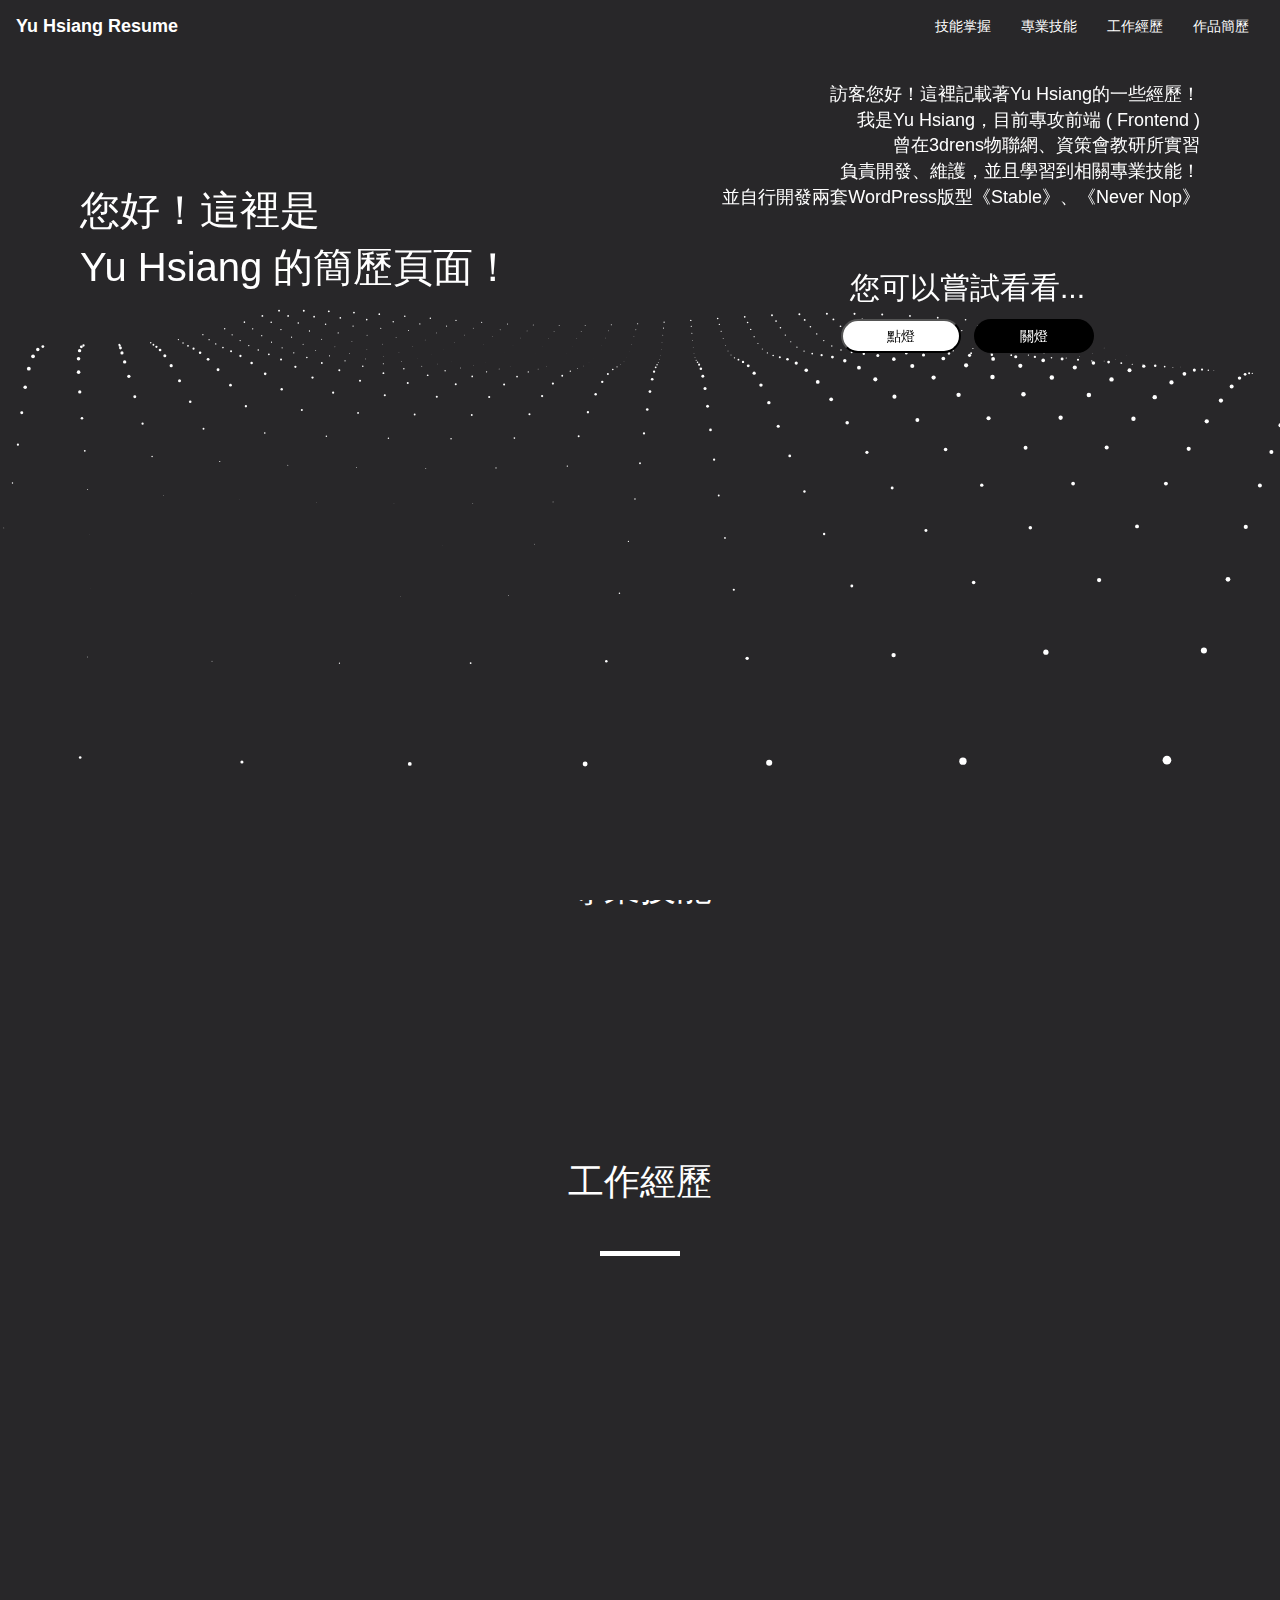
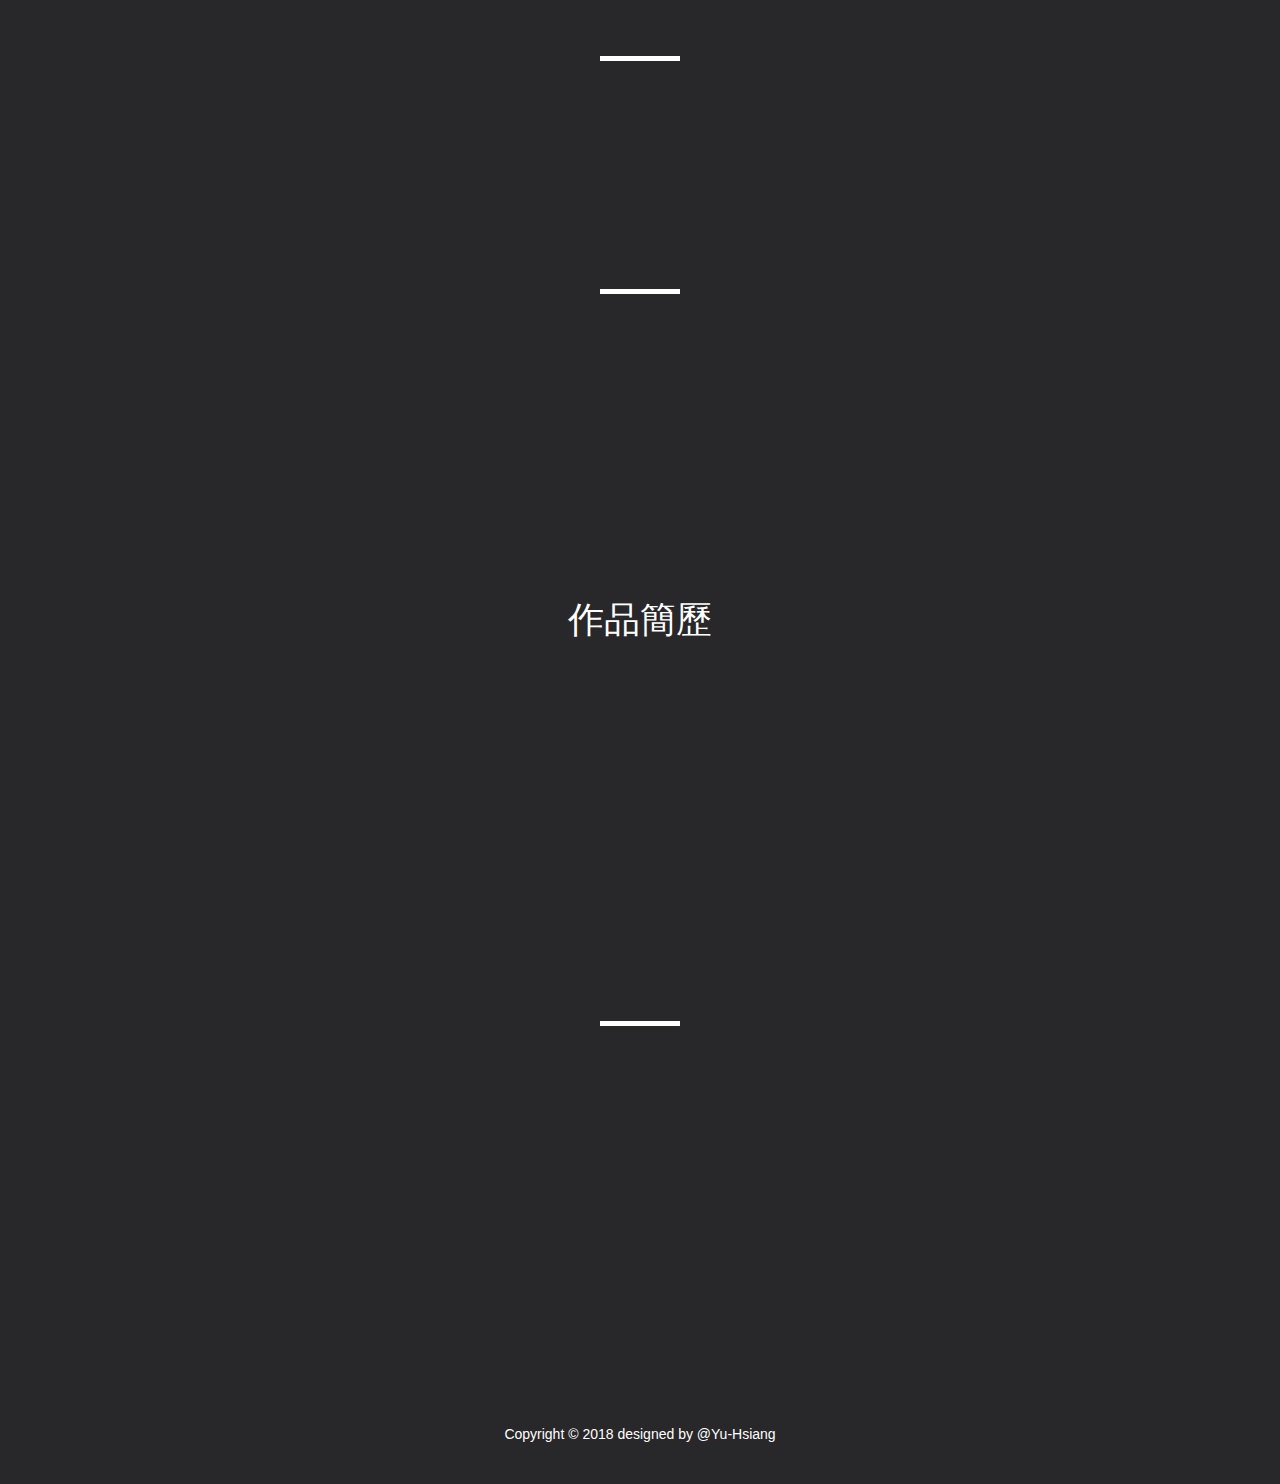
<file: project/index.html>
<!DOCTYPE html>
<html>

<head>
  <meta http-equiv="Content-Type" content="text/html; charset=UTF-8">
  <link href="./assets/bootstrap/css/bootstrap.css" rel=stylesheet>
  <script src="./assets/bootstrap/js/jquery.min.js"></script>
  <script src="./assets/waypoint/jquery.waypoints.min.js"></script>
  <script src="./assets/bootstrap/js/bootstrap.min.js"></script>
  <link href="./assets/animate/animate.css" rel=stylesheet>
  <link href="./assets/timeline/timeline.css" rel=stylesheet>
  <link href="./assets/devicemockup/device-mockups.css" rel=stylesheet>
  <link href="./assets/devicemockup/device-mockups.min.css" rel="stylesheet" type="text/css">
  <script src="assets/progressbar/progressbar.js"></script>
  <script src="assets/wow/wow.min.js"></script>
  <script>new WOW().init();</script>
  <link href="https://fonts.googleapis.com/css?family=Montserrat" rel="stylesheet">
  <link href="./assets/core/style.css" rel="stylesheet">
  <link rel="stylesheet" href="https://use.fontawesome.com/releases/v5.1.1/css/all.css" integrity="sha384-O8whS3fhG2OnA5Kas0Y9l3cfpmYjapjI0E4theH4iuMD+pLhbf6JI0jIMfYcK3yZ"
    crossorigin="anonymous">
  <link rel="stylesheet" type="text/css" href="./assets/jQuery-Progress-Bar-Plugin-LineProgressbar/jquery.lineProgressbar.min.css">
  <script src="./assets/jQuery-Progress-Bar-Plugin-LineProgressbar/jquery.lineProgressbar.js"></script>
  <meta name="viewport" content="width=device-width, initial-scale=1">
  <title>Intro.</title>
</head>

<body class="um-theme-dark">
  <!--nav-->
  <nav class="topindex navbar navbar-default">
    <div class="container-fluid">
      <div class="navbar-header">
        <button type="button" class="navbar-toggle" data-toggle="collapse" data-target="#myNavbar">
          <span class="icon-bar"></span>
          <span class="icon-bar"></span>
          <span class="icon-bar"></span>
        </button>
        <a class="navbar-brand" href="#">
          <b>Yu Hsiang Resume</b>
        </a>
      </div>
      <div class="collapse navbar-collapse" id="myNavbar">
        <ul class="nav navbar-nav">
        </ul>
        <ul class="nav navbar-nav navbar-right">
          <li>
            <a href="#skill">
              技能掌握</a>
          </li>
          <li>
            <a href="#master">
              專業技能</a>
          </li>
          <li>
            <a href="#work">
              工作經歷</a>
          </li>
          <li>
            <a href="#sample">
              作品簡歷</a>
          </li>
        </ul>
      </div>
    </div>
  </nav>
  <!--./nav-->
  <!--container-->
  <div id="container">
    <div id="header" class="row">
      <div class="topindex col-md-6">
        <div class="title">
          <div>
            <a href="https://github.com/unromanticman" target="_blank">
              <i data-wow-delay="0s" class="wow animated bounceInDown fab fa-github"></i>
            </a>
            <a href="https://never-nop.com" target="_blank">
              <i data-wow-delay="0.2s" class="wow animated bounceInDown fab fa-wordpress"></i>
            </a>
            <a href="mailto:umworksite@gmail.com">
              <i data-wow-delay="0.4s" class="wow animated bounceInDown fas fa-envelope"></i>
            </a>
          </div>
          <div data-wow-delay="0.6s" data-wow-duration="1.3s" class="wow animated bounceInLeft">您好！這裡是</br>Yu Hsiang 的簡歷頁面！</br>
          </div>
        </div>
      </div>
      <div class="col-md-6">
        <div data-wow-duration="4.5s" data-wow-delay="0.65s" class="topindex description wow animated fadeIn">
          訪客您好！這裡記載著Yu Hsiang的一些經歷！
          <br/> 我是Yu Hsiang，目前專攻前端 ( Frontend )
          <br/> 曾在3drens物聯網、資策會教研所實習
          <br/> 負責開發、維護，並且學習到相關專業技能！
          <br/> 並自行開發兩套WordPress版型《Stable》、《Never Nop》
        </div>
        <div data-wow-duration="1.3s" data-wow-delay="1.3s" class="topindex action wow animated bounceInRight">
          <h2>您可以嘗試看看...</h2>
          <button style="margin:5px;border-color:black; border-radius: 20px;padding:5px;width:120px;background:white;color:black;"
            onclick="changeTheme('um-theme-light')">點燈</button>
          <button style="margin:5px;border-color:transparent; border-radius: 20px;padding:5px;width:120px;background:black;color:white;"
            onclick="changeTheme('um-theme-dark')">關燈</button>
        </div>
      </div>
    </div>
    <div id="skill" class="row">
      <br/>
      <h1>技能掌握</h1>
      <br/>
      <br/>
      <br/>
      <div class="col-md-4">
        <div style="margin: 0px auto;" id="progressbar1"></div>
        <h3>響應式切版</h3>
        <br/>
      </div>
      <div class="col-md-4">
        <div style="margin: 0px auto;" id="progressbar2"></div>
        <h3>CSS動畫特效</h3>
        <br/>
        <br/>
      </div>
      <div class="col-md-4">
        <div style="margin: 0px auto;" id="progressbar3"></div>
        <h3>質感的圖表呈現</h3>
        <br/>
        <br/>
      </div>
    </div>
    <div id="master" class="row">
      <h1>專業技能</h1>
      <br/>
      <br/>
      <br/>
      <div class="col-md-6" style="text-align: center;">
        <div style="margin: 0px auto;" id="progressbarline1"></div>
        <br/>
        <br/>
        <div style="margin: 0px auto;" id="progressbarline2"></div>
        <br/>
        <br/>
        <div style="margin: 0px auto;" id="progressbarline3"></div>
        <br/>
        <br/>
      </div>
      <div class="col-md-6">
        <div style="margin: 0px auto;" id="progressbarline4"></div>
        <br/>
        <br/>
        <div style="margin: 0px auto;" id="progressbarline5"></div>
        <br/>
        <br/>
        <div style="margin: 0px auto;" id="progressbarline6"></div>
        <br/>
        <br/>
      </div>
    </div>
    <div id="work" class="row" style="text-align: center;">
      <div class="col-md-12">
        <br/>
        <h1>工作經歷</h1>
        <br/>
      </div>
    </div>
    <div class="row">
      <hr/>
    </div>
    <div class="work row">
      <div class="col-md-4">
        <img id="workimage1" data-wow-duration="1.3s" class="image-cicle animate fadeInLeft wow" src="./assets/image/3drens.png">
      </div>
      <div class="col-md-8" style="text-align: left;">
        <div id="work1" data-wow-duration="1.3s" class="image-cicle animate fadeInRight wow">
          <h3>#2018 台大創創中心 3drens三維人</h3>
          <h3>前端工程師</h3>
          ．後端服務管理SCSS樣式撰寫
          <br/> ．利用React.js撰寫Server Side Render網站
          <br/> ．drag and drop 服務頁面功能設計與實作
          <br/> ．與node.js串API
          <br/> ．git flow、bitbucket 迭代軟體版本控管
          <br/> ．多人專案並行開發經驗
          <br/> ．開發軟體code style
          <br/> ．處理 javascript異步，callback、Promise
          <br/> ．對於 IEEE754 format 之解碼函式
          <br/>
        </div>
      </div>
    </div>
    <div class="row">
      <hr/>
    </div>
    <div class="work row">
      <div class="col-md-4">
        <img id="workimage2" data-wow-duration="1.3s" class="image-cicle animate fadeInLeft wow" class="image-cicle" src="./assets/image/pccu.png">
      </div>
      <div class="col-md-8" style="text-align: left;">
        <div id="work2" data-wow-duration="1.3s" class="image-cicle animate fadeInRight wow">
          <h3>#2018 文大職發組</h3>
          <h3>校友電子報負責人</h3>
          ．HTML5/CSS 校友電子報排版
          <br/>．校友電子報寄送
          <br/>．疑難雜症解決
          <br/>
        </div>
      </div>
    </div>
    <div class="row">
      <hr/>
    </div>
    <div class="work row">
      <div class="col-md-4">
        <img id="workimage3" data-wow-duration="1.3s" class="image-cicle animate fadeInLeft wow" src="./assets/image/iii.png">
      </div>
      <div class="col-md-8" style="text-align: left;">
        <div id="work3" data-wow-duration="1.3s" class="image-cicle animate fadeInRight wow">
          <h3>#2016 資策會教研所</h3>
          <h3>程式實習生</h3>
          ．初探 mongodb 並協助優化 JAVA 系統
          <br/> ．API 速度提升 3100% (1.7s -> 0.059s)
          <br/> ．期間資料表內容逾 100 萬筆
          <br/> ．網站壓力測試,檢測是否有漏接
          <br/> ．Highcharts 圖表繪製
        </div>
      </div>
    </div>
    <div id="sample" class="row" style="text-align: center;">
      <div class="col-md-12" style="text-align: center;">
        <br/>
        <h1>作品簡歷</h1>
        <br/>
      </div>
    </div>
    <div class="row" style="text-align: center;">
      <div class="col-md-6">
        <img data-wow-duration="1s" class="device-img animate fadeInDown wow" style="max-width:550px;" src="./assets/image/1.png"
        />
      </div>
      <div class="col-md-6" style="text-align: left;">
        <div data-wow-duration="1.3s" class="device-description animate fadeInRight wow">
          <h2>#1 Taskill 任務擊殺排程軟體</h2>
          <p>簡單地記錄任務並提升效率的軟體。</p>
          <p>改善了人處理事情與規劃目標的方式</p>
          <p>簡潔的介面體驗</p>
          <p>RWD響應式排版，可連網之電腦、筆電、平板、手機皆可使用！</p>
        </div>
      </div>
    </div>
    <div class="row">
      <hr/>
    </div>
    <div class="row" style="text-align: center;">

      <div class="col-md-6" style="text-align: right;">
        <div data-wow-duration="1.3s" class="device-description animate fadeInLeft wow">
          <h2>#2《Never Nop》WordPress主題設計</h2>
          <p>符合閱讀設計之WordPress主題</p>
          <p>以SCSS著手製作</p>
          <p>兩欄式、灰白相間、流暢閱讀</p>
          <p>RWD響應式排版</p>
          <p>電腦、筆電、平板、手機螢幕皆適用!</p>
        </div>
      </div>
      <div class="col-md-6">
        <img data-wow-duration="1s" class="device-img animate fadeInDown wow" src="./assets/image/3.png" />
      </div>
    </div>
  </div>
  <!--./container-->
  <div id="gotop">
    <i class="fas fa-angle-up"></i>
  </div>
  <footer>
    <br/>
    <br/>
    <div style="text-align: center;color:white;margin-bottom: 0px;">
      Copyright © 2018 designed by @Yu-Hsiang
    </div>
    <br/>
    <br/>
  </footer>
</body>
<script>
  $(function () {
    $("#gotop").click(function () {
      jQuery("html,body").animate({
        scrollTop: 0
      }, 1000);
    });
    $(window).scroll(function () {
      if ($(this).scrollTop() > 250) {
        $('#gotop').fadeIn("fast");
      } else {
        $('#gotop').stop().fadeOut("fast");
      }
    });
  });
  function drawCircleProgressbar(id, rate) {
    var bar = new ProgressBar.Circle(id, {
      color: '#ea8706',
      // This has to be the same size as the maximum width to
      // prevent clipping
      strokeWidth: 4,
      trailWidth: 4,
      easing: 'easeInOut',
      duration: 1400,
      text: {
        autoStyleContainer: false
      },
      from: { color: '#ea8706', width: 4 },
      to: { color: '#ea8706', width: 4 },
      // Set default step function for all animate calls
      step: function (state, circle) {
        circle.path.setAttribute('stroke', state.color);
        circle.path.setAttribute('stroke-width', state.width);
        var value = Math.round(circle.value() * 100);
        if (value === 0) {
          circle.setText('');
        } else {
          circle.setText(value + '/100');
        }
      }
    });
    bar.text.style.fontFamily = '"Raleway", Helvetica, sans-serif';
    bar.text.style.fontSize = '2rem';
    bar.animate(rate);  // Number from 0.0 to 1.0
  }


  $(document).ready(function () {
    $('#skill').waypoint(function (event, direction) {
      drawCircleProgressbar(progressbar1, 0.95);
      drawCircleProgressbar(progressbar2, 0.85);
      drawCircleProgressbar(progressbar3, 0.8);
      this.destroy();
    }, { offset: '50%' });
    $('#master').waypoint(function (event, direction) {
      $('#progressbarline1').LineProgressbar({
        percentage: 95,
        radius: '0px',
        height: '12px',
        text:'HTML5',
        fillBackgroundColor: '#ea8706'
      });
      $('#progressbarline2').LineProgressbar({
        percentage: 80,
        radius: '0px',
        height: '12px',
        text: 'Photoshop',
        fillBackgroundColor: '#ea8706'
      });
      $('#progressbarline3').LineProgressbar({
        percentage: 90,
        radius: '0px',
        height: '12px',
        text: 'SCSS/CSS/Bootstrap',
        fillBackgroundColor: '#ea8706'
      });
      $('#progressbarline4').LineProgressbar({
        percentage: 90,
        radius: '0px',
        height: '12px',
        text: 'JQuery',
        fillBackgroundColor: '#ea8706'
      });
      $('#progressbarline5').LineProgressbar({
        percentage: 75,
        radius: '0px',
        height: '12px',
        text: 'ReactJS',
        fillBackgroundColor: '#ea8706'
      });
      $('#progressbarline6').LineProgressbar({
        percentage: 75,
        radius: '0px',
        height: '12px',
        text: 'Vue.js',
        fillBackgroundColor: '#ea8706'
      });
      this.destroy();
    }, { offset: '50%' });
  });

  function changeTheme(themeName) {
    $('body').removeClass('um-theme-light');
    $('body').removeClass('um-theme-dark');
    $('body').addClass(themeName, 3000, "easeOutBounce");
    if (themeName == 'um-theme-light') {
      bgcolor = 0xfafafa, particleColor = 0x8c8c8c;
    } else {
      bgcolor = 0x282729, particleColor = 0xffffff;
    }
    init();
  }

</script>
<canvas style="display: none;">

  <script>
    var bgcolor = 0x282729, particleColor = 0xffffff;
  </script>
  <script src="./assets/three/three.js"></script> +
  <script src="./assets/three/stats.min.js"></script> +
  <script src="./assets/three/Projector.js"></script> +
  <script src="./assets/three/CanvasRenderer.js"></script> +
  <script src="./assets/three/main.js"></script> +
</canvas>

</html>
</file>
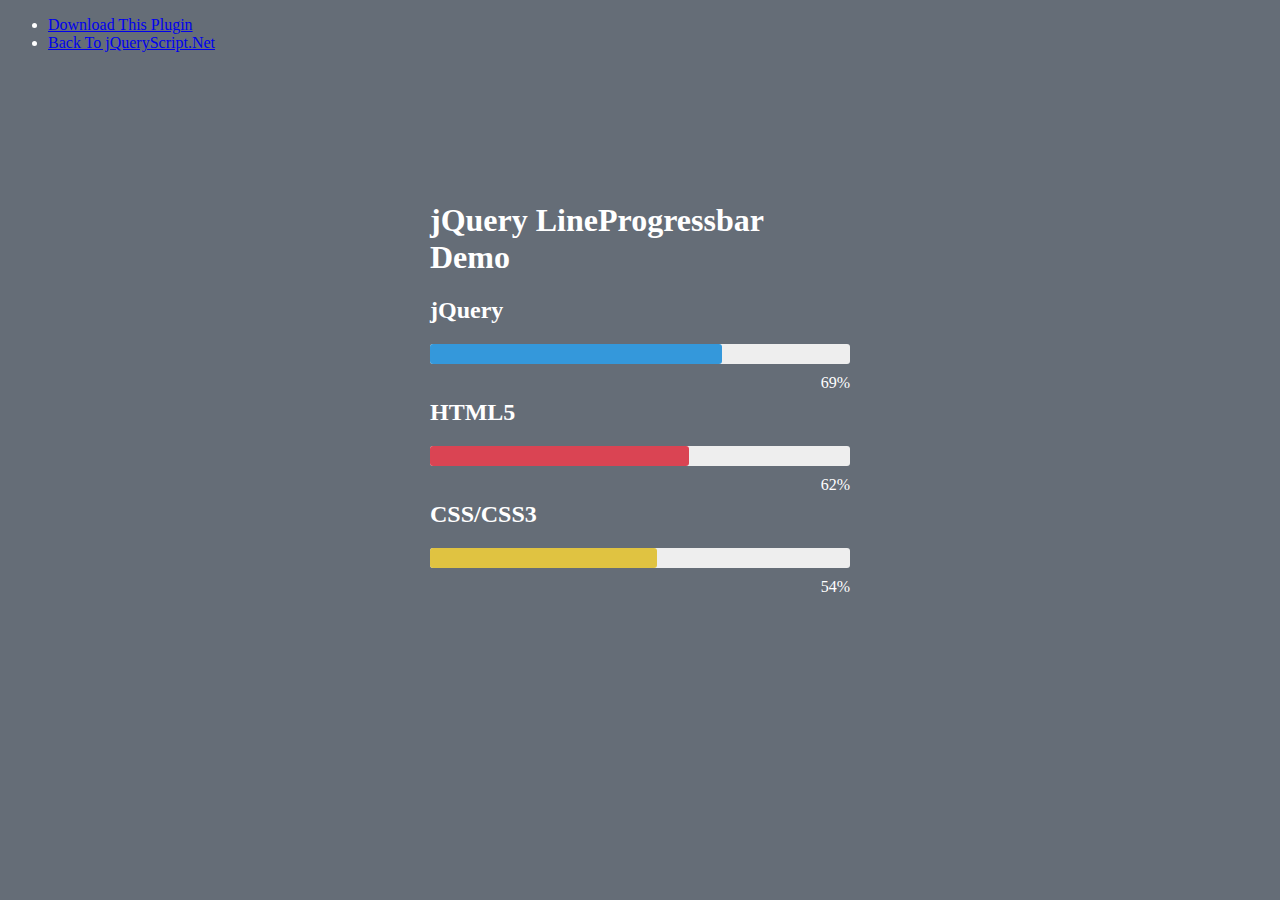
<file: project/assets/jQuery-Progress-Bar-Plugin-LineProgressbar/index.html>
<!doctype html>
<html>
<head>
<meta charset="utf-8">
<meta http-equiv="X-UA-Compatible" content="IE=edge,chrome=1">
<meta name="viewport" content="width=device-width, initial-scale=1">
<title>jQuery LineProgressbar Demo</title>
<link rel="stylesheet" type="text/css" href="jquery.lineProgressbar.min.css">
<style>
body { background-color:#656D77; color:#fff; font-family:'Roboto';}
.container { margin:150px auto; max-width:420px;}
</style>
</head>

<body>
<div id="jquery-script-menu">
<div class="jquery-script-center">
<ul>
<li><a href="http://www.jqueryscript.net/chart-graph/jQuery-Progress-Bar-Plugin-LineProgressbar">Download This Plugin</a></li>
<li><a href="http://www.jqueryscript.net/">Back To jQueryScript.Net</a></li>
</ul>
<div class="jquery-script-ads"><script type="text/javascript"><!--
google_ad_client = "ca-pub-2783044520727903";
/* jQuery_demo */
google_ad_slot = "2780937993";
google_ad_width = 728;
google_ad_height = 90;
//-->
</script>
<script type="text/javascript"
src="http://pagead2.googlesyndication.com/pagead/show_ads.js">
</script></div>
<div class="jquery-script-clear"></div>
</div>
</div>
<div class="container">
<h1>jQuery LineProgressbar Demo</h1>
<h2>jQuery</h2>
<div id="jq"></div>
<h2>HTML5</h2>
<div id="html"></div>
<h2>CSS/CSS3</h2>
<div id="css"></div>
</div>
<script src="https://code.jquery.com/jquery-1.12.4.min.js"></script>
<script src="jquery.lineProgressbar.js"></script>
<script>
$('#jq').LineProgressbar({
percentage:90,
radius: '3px',
height: '20px',
});
$('#html').LineProgressbar({
percentage:80,
radius: '3px',
height: '20px',
fillBackgroundColor: '#DA4453'
});
$('#css').LineProgressbar({
percentage:70,
radius: '3px',
height: '20px',
fillBackgroundColor: '#E0C341'
});
</script>
<script type="text/javascript">

  var _gaq = _gaq || [];
  _gaq.push(['_setAccount', 'UA-36251023-1']);
  _gaq.push(['_setDomainName', 'jqueryscript.net']);
  _gaq.push(['_trackPageview']);

  (function() {
    var ga = document.createElement('script'); ga.type = 'text/javascript'; ga.async = true;
    ga.src = ('https:' == document.location.protocol ? 'https://ssl' : 'http://www') + '.google-analytics.com/ga.js';
    var s = document.getElementsByTagName('script')[0]; s.parentNode.insertBefore(ga, s);
  })();

</script>
</body>
</html>
</file>
<file: project/assets/timeline/timeline.css>
.timeline {
  width: 100%;
  position: relative;
  padding: 1px 0;
  list-style: none;
  font-weight: 300;
}
.timeline .timeline-item {
  padding-left: 0;
  padding-right: 30px;
}
.timeline .timeline-item.timeline-item-right,
.timeline .timeline-item:nth-of-type(even):not(.timeline-item-left) {
  padding-left: 30px;
  padding-right: 0;
}
.timeline .timeline-item .timeline-event {
  width: 100%;
}
.timeline:before {
  border-right-style: solid;
}
.timeline:before,
.timeline:after {
  content: " ";
  display: block;
}
.timeline:after {
  clear: both;
}
.timeline:before {
  content: "";
  position: absolute;
  top: 0;
  left: 0;
  bottom: 0;
  width: 50%;
  height: 100% !important;
  margin-left: 1px;
  border-right-width: 2px;
  border-right-style: solid;
  border-right-color: #888888;
}
.timeline.timeline-single-column.timeline {
  width: 100%;
  max-width: 768px;
}
.timeline.timeline-single-column.timeline .timeline-item {
  padding-left: 72px;
  padding-right: 0;
}
.timeline.timeline-single-column.timeline .timeline-item.timeline-item-right,
.timeline.timeline-single-column.timeline .timeline-item:nth-of-type(even):not(.timeline-item-left) {
  padding-left: 72px;
  padding-right: 0;
}
.timeline.timeline-single-column.timeline .timeline-item .timeline-event {
  width: 100%;
}
.timeline.timeline-single-column.timeline:before {
  left: 42px;
  width: 0;
  margin-left: -1px;
}
.timeline.timeline-single-column.timeline .timeline-item {
  width: 100%;
  margin-bottom: 20px;
}
.timeline.timeline-single-column.timeline .timeline-item:nth-of-type(even) {
  margin-top: 0;
}
.timeline.timeline-single-column.timeline .timeline-item > .timeline-event {
  float: right !important;
}
.timeline.timeline-single-column.timeline .timeline-item > .timeline-event:before,
.timeline.timeline-single-column.timeline .timeline-item > .timeline-event:after {
  right: auto !important;
  border-left-width: 0 !important;
}
.timeline.timeline-single-column.timeline .timeline-item > .timeline-event:before {
  left: -15px !important;
  border-right-width: 15px !important;
}
.timeline.timeline-single-column.timeline .timeline-item > .timeline-event:after {
  left: -14px !important;
  border-right-width: 14px !important;
}
.timeline.timeline-single-column.timeline .timeline-item > .timeline-point {
  transform: translateX(-50%);
  left: 42px !important;
  margin-left: 0;
}
.timeline.timeline-single-column.timeline .timeline-label {
  transform: translateX(-50%);
  margin: 0 0 20px 42px;
}
.timeline.timeline-single-column.timeline .timeline-label + .timeline-item + .timeline-item {
  margin-top: 0;
}
.timeline.timeline-line-solid:before {
  border-right-style: solid;
}
.timeline.timeline-line-dotted:before {
  border-right-style: dotted;
}
.timeline.timeline-line-dashed:before {
  border-right-style: dashed;
}
.timeline .timeline-item {
  position: relative;
  float: left;
  clear: left;
  width: 50%;
  margin-bottom: 20px;
}
.timeline .timeline-item:before,
.timeline .timeline-item:after {
  content: "";
  display: table;
}
.timeline .timeline-item:after {
  clear: both;
}
.timeline .timeline-item:last-child {
  margin-bottom: 0 !important;
}
.timeline .timeline-item.timeline-item-right > .timeline-event,
.timeline .timeline-item:nth-of-type(even):not(.timeline-item-left) > .timeline-event {
  float: right !important;
}
.timeline .timeline-item.timeline-item-right > .timeline-event:before,
.timeline .timeline-item:nth-of-type(even):not(.timeline-item-left) > .timeline-event:before,
.timeline .timeline-item.timeline-item-right > .timeline-event:after,
.timeline .timeline-item:nth-of-type(even):not(.timeline-item-left) > .timeline-event:after {
  right: auto !important;
  border-left-width: 0 !important;
}
.timeline .timeline-item.timeline-item-right > .timeline-event:before,
.timeline .timeline-item:nth-of-type(even):not(.timeline-item-left) > .timeline-event:before {
  left: -15px !important;
  border-right-width: 15px !important;
}
.timeline .timeline-item.timeline-item-right > .timeline-event:after,
.timeline .timeline-item:nth-of-type(even):not(.timeline-item-left) > .timeline-event:after {
  left: -14px !important;
  border-right-width: 14px !important;
}
.timeline .timeline-item > .timeline-event:before {
  top: 10px;
  right: -15px;
  border-top: 15px solid transparent;
  border-left-width: 15px;
  border-left-style: solid;
  border-right-width: 0;
  border-right-style: solid;
  border-bottom: 15px solid transparent;
}
.timeline .timeline-item > .timeline-event:after {
  top: 11px;
  right: -14px;
  border-top: 14px solid transparent;
  border-left-width: 14px;
  border-left-style: solid;
  border-right-width: 0;
  border-right-style: solid;
  border-bottom: 14px solid transparent;
}
.timeline .timeline-item > .timeline-point {
  top: 25px;
}
.timeline-single-column.timeline .timeline-item > .timeline-event {
  float: right !important;
}
.timeline-single-column.timeline .timeline-item > .timeline-event:before,
.timeline-single-column.timeline .timeline-item > .timeline-event:after {
  right: auto !important;
  border-left-width: 0 !important;
}
.timeline-single-column.timeline .timeline-item > .timeline-event:before {
  left: -15px !important;
  border-right-width: 15px !important;
}
.timeline-single-column.timeline .timeline-item > .timeline-event:after {
  left: -14px !important;
  border-right-width: 14px !important;
}
.timeline .timeline-item:nth-of-type(2) {
  margin-top: 40px;
}
.timeline .timeline-item.timeline-item-left,
.timeline .timeline-item.timeline-item-right {
  clear: both !important;
}
.timeline .timeline-item.timeline-item-right,
.timeline .timeline-item:nth-of-type(even):not(.timeline-item-left) {
  float: right;
  clear: right;
}
.timeline .timeline-item.timeline-item-right > .timeline-point,
.timeline .timeline-item:nth-of-type(even):not(.timeline-item-left) > .timeline-point {
  left: -24px;
}
.timeline .timeline-item.timeline-item-right > .timeline-point.timeline-point-blank,
.timeline .timeline-item:nth-of-type(even):not(.timeline-item-left) > .timeline-point.timeline-point-blank {
  left: -12px;
}
.timeline .timeline-item.timeline-item-arrow-sm.timeline-item-right > .timeline-event,
.timeline .timeline-item.timeline-item-arrow-sm:nth-of-type(even):not(.timeline-item-left) > .timeline-event {
  float: right !important;
}
.timeline .timeline-item.timeline-item-arrow-sm.timeline-item-right > .timeline-event:before,
.timeline .timeline-item.timeline-item-arrow-sm:nth-of-type(even):not(.timeline-item-left) > .timeline-event:before,
.timeline .timeline-item.timeline-item-arrow-sm.timeline-item-right > .timeline-event:after,
.timeline .timeline-item.timeline-item-arrow-sm:nth-of-type(even):not(.timeline-item-left) > .timeline-event:after {
  right: auto !important;
  border-left-width: 0 !important;
}
.timeline .timeline-item.timeline-item-arrow-sm.timeline-item-right > .timeline-event:before,
.timeline .timeline-item.timeline-item-arrow-sm:nth-of-type(even):not(.timeline-item-left) > .timeline-event:before {
  left: -10px !important;
  border-right-width: 10px !important;
}
.timeline .timeline-item.timeline-item-arrow-sm.timeline-item-right > .timeline-event:after,
.timeline .timeline-item.timeline-item-arrow-sm:nth-of-type(even):not(.timeline-item-left) > .timeline-event:after {
  left: -9px !important;
  border-right-width: 9px !important;
}
.timeline .timeline-item.timeline-item-arrow-sm > .timeline-event:before {
  top: 4px;
  right: -10px;
  border-top: 10px solid transparent;
  border-left-width: 10px;
  border-left-style: solid;
  border-right-width: 0;
  border-right-style: solid;
  border-bottom: 10px solid transparent;
}
.timeline .timeline-item.timeline-item-arrow-sm > .timeline-event:after {
  top: 5px;
  right: -9px;
  border-top: 9px solid transparent;
  border-left-width: 9px;
  border-left-style: solid;
  border-right-width: 0;
  border-right-style: solid;
  border-bottom: 9px solid transparent;
}
.timeline .timeline-item.timeline-item-arrow-sm > .timeline-point {
  top: 14px;
}
.timeline-single-column.timeline .timeline-item.timeline-item-arrow-sm > .timeline-event {
  float: right !important;
}
.timeline-single-column.timeline .timeline-item.timeline-item-arrow-sm > .timeline-event:before,
.timeline-single-column.timeline .timeline-item.timeline-item-arrow-sm > .timeline-event:after {
  right: auto !important;
  border-left-width: 0 !important;
}
.timeline-single-column.timeline .timeline-item.timeline-item-arrow-sm > .timeline-event:before {
  left: -10px !important;
  border-right-width: 10px !important;
}
.timeline-single-column.timeline .timeline-item.timeline-item-arrow-sm > .timeline-event:after {
  left: -9px !important;
  border-right-width: 9px !important;
}
.timeline .timeline-item.timeline-item-arrow-md.timeline-item-right > .timeline-event,
.timeline .timeline-item.timeline-item-arrow-md:nth-of-type(even):not(.timeline-item-left) > .timeline-event {
  float: right !important;
}
.timeline .timeline-item.timeline-item-arrow-md.timeline-item-right > .timeline-event:before,
.timeline .timeline-item.timeline-item-arrow-md:nth-of-type(even):not(.timeline-item-left) > .timeline-event:before,
.timeline .timeline-item.timeline-item-arrow-md.timeline-item-right > .timeline-event:after,
.timeline .timeline-item.timeline-item-arrow-md:nth-of-type(even):not(.timeline-item-left) > .timeline-event:after {
  right: auto !important;
  border-left-width: 0 !important;
}
.timeline .timeline-item.timeline-item-arrow-md.timeline-item-right > .timeline-event:before,
.timeline .timeline-item.timeline-item-arrow-md:nth-of-type(even):not(.timeline-item-left) > .timeline-event:before {
  left: -15px !important;
  border-right-width: 15px !important;
}
.timeline .timeline-item.timeline-item-arrow-md.timeline-item-right > .timeline-event:after,
.timeline .timeline-item.timeline-item-arrow-md:nth-of-type(even):not(.timeline-item-left) > .timeline-event:after {
  left: -14px !important;
  border-right-width: 14px !important;
}
.timeline .timeline-item.timeline-item-arrow-md > .timeline-event:before {
  top: 10px;
  right: -15px;
  border-top: 15px solid transparent;
  border-left-width: 15px;
  border-left-style: solid;
  border-right-width: 0;
  border-right-style: solid;
  border-bottom: 15px solid transparent;
}
.timeline .timeline-item.timeline-item-arrow-md > .timeline-event:after {
  top: 11px;
  right: -14px;
  border-top: 14px solid transparent;
  border-left-width: 14px;
  border-left-style: solid;
  border-right-width: 0;
  border-right-style: solid;
  border-bottom: 14px solid transparent;
}
.timeline .timeline-item.timeline-item-arrow-md > .timeline-point {
  top: 25px;
}
.timeline-single-column.timeline .timeline-item.timeline-item-arrow-md > .timeline-event {
  float: right !important;
}
.timeline-single-column.timeline .timeline-item.timeline-item-arrow-md > .timeline-event:before,
.timeline-single-column.timeline .timeline-item.timeline-item-arrow-md > .timeline-event:after {
  right: auto !important;
  border-left-width: 0 !important;
}
.timeline-single-column.timeline .timeline-item.timeline-item-arrow-md > .timeline-event:before {
  left: -15px !important;
  border-right-width: 15px !important;
}
.timeline-single-column.timeline .timeline-item.timeline-item-arrow-md > .timeline-event:after {
  left: -14px !important;
  border-right-width: 14px !important;
}
.timeline .timeline-item.timeline-item-arrow-lg.timeline-item-right > .timeline-event,
.timeline .timeline-item.timeline-item-arrow-lg:nth-of-type(even):not(.timeline-item-left) > .timeline-event {
  float: right !important;
}
.timeline .timeline-item.timeline-item-arrow-lg.timeline-item-right > .timeline-event:before,
.timeline .timeline-item.timeline-item-arrow-lg:nth-of-type(even):not(.timeline-item-left) > .timeline-event:before,
.timeline .timeline-item.timeline-item-arrow-lg.timeline-item-right > .timeline-event:after,
.timeline .timeline-item.timeline-item-arrow-lg:nth-of-type(even):not(.timeline-item-left) > .timeline-event:after {
  right: auto !important;
  border-left-width: 0 !important;
}
.timeline .timeline-item.timeline-item-arrow-lg.timeline-item-right > .timeline-event:before,
.timeline .timeline-item.timeline-item-arrow-lg:nth-of-type(even):not(.timeline-item-left) > .timeline-event:before {
  left: -18px !important;
  border-right-width: 18px !important;
}
.timeline .timeline-item.timeline-item-arrow-lg.timeline-item-right > .timeline-event:after,
.timeline .timeline-item.timeline-item-arrow-lg:nth-of-type(even):not(.timeline-item-left) > .timeline-event:after {
  left: -17px !important;
  border-right-width: 17px !important;
}
.timeline .timeline-item.timeline-item-arrow-lg > .timeline-event:before {
  top: 10px;
  right: -18px;
  border-top: 18px solid transparent;
  border-left-width: 18px;
  border-left-style: solid;
  border-right-width: 0;
  border-right-style: solid;
  border-bottom: 18px solid transparent;
}
.timeline .timeline-item.timeline-item-arrow-lg > .timeline-event:after {
  top: 11px;
  right: -17px;
  border-top: 17px solid transparent;
  border-left-width: 17px;
  border-left-style: solid;
  border-right-width: 0;
  border-right-style: solid;
  border-bottom: 17px solid transparent;
}
.timeline .timeline-item.timeline-item-arrow-lg > .timeline-point {
  top: 28px;
}
.timeline-single-column.timeline .timeline-item.timeline-item-arrow-lg > .timeline-event {
  float: right !important;
}
.timeline-single-column.timeline .timeline-item.timeline-item-arrow-lg > .timeline-event:before,
.timeline-single-column.timeline .timeline-item.timeline-item-arrow-lg > .timeline-event:after {
  right: auto !important;
  border-left-width: 0 !important;
}
.timeline-single-column.timeline .timeline-item.timeline-item-arrow-lg > .timeline-event:before {
  left: -18px !important;
  border-right-width: 18px !important;
}
.timeline-single-column.timeline .timeline-item.timeline-item-arrow-lg > .timeline-event:after {
  left: -17px !important;
  border-right-width: 17px !important;
}
.timeline .timeline-item > .timeline-event {
  background: #fff;
  border: 1px solid #888888;
  color: #555;
  position: relative;
  float: left;
  border-radius: 3px;
}
.timeline .timeline-item > .timeline-event:before {
  border-left-color: #888888;
  border-right-color: #888888;
}
.timeline .timeline-item > .timeline-event:after {
  border-left-color: #fff;
  border-right-color: #fff;
}
.timeline .timeline-item > .timeline-event * {
  color: inherit;
}
.timeline .timeline-item > .timeline-event.timeline-event-default {
  background: #fff;
  border: 1px solid #888888;
  color: #555;
}
.timeline .timeline-item > .timeline-event.timeline-event-default:before {
  border-left-color: #888888;
  border-right-color: #888888;
}
.timeline .timeline-item > .timeline-event.timeline-event-default:after {
  border-left-color: #fff;
  border-right-color: #fff;
}
.timeline .timeline-item > .timeline-event.timeline-event-default * {
  color: inherit;
}
.timeline .timeline-item > .timeline-event.timeline-event-primary {
  background: #f5f5f5;
  border: 1px solid #888888;
  color: #555;
}
.timeline .timeline-item > .timeline-event.timeline-event-primary:before {
  border-left-color: #888888;
  border-right-color: #888888;
}
.timeline .timeline-item > .timeline-event.timeline-event-primary:after {
  border-left-color: #f5f5f5;
  border-right-color: #f5f5f5;
}
.timeline .timeline-item > .timeline-event.timeline-event-primary * {
  color: inherit;
}
.timeline .timeline-item > .timeline-event.timeline-event-success {
  background: #F3F8ED;
  border: 1px solid #72b92e;
  color: #3F8100;
}
.timeline .timeline-item > .timeline-event.timeline-event-success:before {
  border-left-color: #72b92e;
  border-right-color: #72b92e;
}
.timeline .timeline-item > .timeline-event.timeline-event-success:after {
  border-left-color: #F3F8ED;
  border-right-color: #F3F8ED;
}
.timeline .timeline-item > .timeline-event.timeline-event-success * {
  color: inherit;
}
.timeline .timeline-item > .timeline-event.timeline-event-info {
  background: #F0F8FD;
  border: 1px solid #3e93cf;
  color: #0062A7;
}
.timeline .timeline-item > .timeline-event.timeline-event-info:before {
  border-left-color: #3e93cf;
  border-right-color: #3e93cf;
}
.timeline .timeline-item > .timeline-event.timeline-event-info:after {
  border-left-color: #F0F8FD;
  border-right-color: #F0F8FD;
}
.timeline .timeline-item > .timeline-event.timeline-event-info * {
  color: inherit;
}
.timeline .timeline-item > .timeline-event.timeline-event-warning {
  background: #FFF9E9;
  border: 1px solid #d0aa42;
  color: #ac7e00;
}
.timeline .timeline-item > .timeline-event.timeline-event-warning:before {
  border-left-color: #d0aa42;
  border-right-color: #d0aa42;
}
.timeline .timeline-item > .timeline-event.timeline-event-warning:after {
  border-left-color: #FFF9E9;
  border-right-color: #FFF9E9;
}
.timeline .timeline-item > .timeline-event.timeline-event-warning * {
  color: inherit;
}
.timeline .timeline-item > .timeline-event.timeline-event-danger {
  background: #FFC4BC;
  border: 1px solid #d25a4b;
  color: #B71500;
}
.timeline .timeline-item > .timeline-event.timeline-event-danger:before {
  border-left-color: #d25a4b;
  border-right-color: #d25a4b;
}
.timeline .timeline-item > .timeline-event.timeline-event-danger:after {
  border-left-color: #FFC4BC;
  border-right-color: #FFC4BC;
}
.timeline .timeline-item > .timeline-event.timeline-event-danger * {
  color: inherit;
}
.timeline .timeline-item > .timeline-event:before,
.timeline .timeline-item > .timeline-event:after {
  content: "";
  display: inline-block;
  position: absolute;
}
.timeline .timeline-item > .timeline-event .timeline-heading,
.timeline .timeline-item > .timeline-event .timeline-body,
.timeline .timeline-item > .timeline-event .timeline-footer {
  padding: 4px 10px;
}
.timeline .timeline-item > .timeline-event .timeline-heading p,
.timeline .timeline-item > .timeline-event .timeline-body p,
.timeline .timeline-item > .timeline-event .timeline-footer p,
.timeline .timeline-item > .timeline-event .timeline-heading ul,
.timeline .timeline-item > .timeline-event .timeline-body ul,
.timeline .timeline-item > .timeline-event .timeline-footer ul {
  margin-bottom: 0;
}
.timeline .timeline-item > .timeline-event .timeline-heading h4 {
  font-weight: 400;
}
.timeline .timeline-item > .timeline-event .timeline-footer a {
  cursor: pointer;
  text-decoration: none;
}
.timeline .timeline-item > .timeline-event .panel,
.timeline .timeline-item > .timeline-event .table,
.timeline .timeline-item > .timeline-event .blankslate {
  margin: 0;
  border: none;
  border-radius: inherit;
  overflow: hidden;
}
.timeline .timeline-item > .timeline-event .table th {
  border-top: 0;
}
.timeline .timeline-item > .timeline-point {
  color: #888888;
  background: #fff;
  right: -24px;
  width: 24px;
  height: 24px;
  margin-top: -12px;
  margin-left: 12px;
  margin-right: 12px;
  position: absolute;
  z-index: 100;
  border-width: 2px;
  border-style: solid;
  border-radius: 100%;
  line-height: 20px;
  text-align: center;
}
.timeline .timeline-item > .timeline-point.timeline-point-blank {
  right: -12px;
  width: 12px;
  height: 12px;
  margin-top: -6px;
  margin-left: 6px;
  margin-right: 6px;
  color: #888888;
  background: #888888;
}
.timeline .timeline-item > .timeline-point.timeline-point-default {
  color: #888888;
  background: #fff;
}
.timeline .timeline-item > .timeline-point.timeline-point-primary {
  color: #888888;
  background: #fff;
}
.timeline .timeline-item > .timeline-point.timeline-point-success {
  color: #72b92e;
  background: #fff;
}
.timeline .timeline-item > .timeline-point.timeline-point-info {
  color: #3e93cf;
  background: #fff;
}
.timeline .timeline-item > .timeline-point.timeline-point-warning {
  color: #d0aa42;
  background: #fff;
}
.timeline .timeline-item > .timeline-point.timeline-point-danger {
  color: #d25a4b;
  background: #fff;
}
.timeline .timeline-label {
  position: relative;
  float: left;
  clear: left;
  width: 50%;
  margin-bottom: 20px;
  top: 1px;
  width: 100%;
  margin-left: auto;
  margin-right: auto;
  padding: 0;
  text-align: center;
}
.timeline .timeline-label:before,
.timeline .timeline-label:after {
  content: "";
  display: table;
}
.timeline .timeline-label:after {
  clear: both;
}
.timeline .timeline-label:last-child {
  margin-bottom: 0 !important;
}
.timeline .timeline-label + .timeline-item {
  margin-top: 0;
}
.timeline .timeline-label + .timeline-item + .timeline-item {
  margin-top: 40px;
}
.timeline .timeline-label .label-default {
  background-color: #888888;
}
.timeline .timeline-label .label-primary {
  background-color: #888888;
}
.timeline .timeline-label .label-info {
  background-color: #3e93cf;
}
.timeline .timeline-label .label-warning {
  background-color: #d0aa42;
}
.timeline .timeline-label .label-danger {
  background-color: #d25a4b;
}
@media (max-width: 768px) {
  .timeline.timeline {
    width: 100%;
    max-width: 100%;
  }
  .timeline.timeline .timeline-item {
    padding-left: 72px;
    padding-right: 0;
  }
  .timeline.timeline .timeline-item.timeline-item-right,
  .timeline.timeline .timeline-item:nth-of-type(even):not(.timeline-item-left) {
    padding-left: 72px;
    padding-right: 0;
  }
  .timeline.timeline .timeline-item .timeline-event {
    width: 100%;
  }
  .timeline.timeline:before {
    left: 42px;
    width: 0;
    margin-left: -1px;
  }
  .timeline.timeline .timeline-item {
    width: 100%;
    margin-bottom: 20px;
  }
  .timeline.timeline .timeline-item:nth-of-type(even) {
    margin-top: 0;
  }
  .timeline.timeline .timeline-item > .timeline-event {
    float: right !important;
  }
  .timeline.timeline .timeline-item > .timeline-event:before,
  .timeline.timeline .timeline-item > .timeline-event:after {
    right: auto !important;
    border-left-width: 0 !important;
  }
  .timeline.timeline .timeline-item > .timeline-event:before {
    left: -15px !important;
    border-right-width: 15px !important;
  }
  .timeline.timeline .timeline-item > .timeline-event:after {
    left: -14px !important;
    border-right-width: 14px !important;
  }
  .timeline.timeline .timeline-item > .timeline-point {
    transform: translateX(-50%);
    left: 42px !important;
    margin-left: 0;
  }
  .timeline.timeline .timeline-label {
    transform: translateX(-50%);
    margin: 0 0 20px 42px;
  }
  .timeline.timeline .timeline-label + .timeline-item + .timeline-item {
    margin-top: 0;
  }
}
</file>
<file: project/assets/devicemockup/device-mockups.css>
/*!
 * html5-device-mockups (https://github.com/pixelsign/html5-device-mockups)
 * Copyright 2013 - 2017 pixelsign
 * Licensed under MIT (https://github.com/pixelsign/html5-device-mockups/blob/master/LICENSE.txt)
 * Last Build: Tue Nov 14 2017 12:40:57
 */
/*!
 * html5-device-mockups (https://github.com/pixelsign/html5-device-mockups)
 * Copyright 2013 - 2017 pixelsign
 * Licensed under MIT (https://github.com/pixelsign/html5-device-mockups/blob/master/LICENSE.txt)
 * Last Build: Tue Nov 14 2017 12:39:20
 */
.device-wrapper {
  max-width: 300px;
  width: 100%; }

.device {
  position: relative;
  background-size: cover; }
  .device .screen {
    position: absolute;
    background-size: cover;
    pointer-events: none; }
  .device .button {
    position: absolute;
    cursor: pointer; }

.device[data-device="galaxyS3"][data-orientation="portrait"][data-color="black"] {
  padding-bottom: 194.71789%;
  background-image: url(../device-mockups/galaxyS3/portrait_black.png); }
  .device[data-device="galaxyS3"][data-orientation="portrait"][data-color="black"] .screen {
    top: 9.67941%;
    left: 6.60264%;
    width: 86.31453%;
    height: 78.91492%; }
  .device[data-device="galaxyS3"][data-orientation="portrait"][data-color="black"] .button {
    top: 93.1566%;
    left: 38.65546%;
    width: 22.56903%;
    height: 3.26757%; }

.device[data-device="galaxyS3"][data-orientation="portrait"][data-color="white"] {
  padding-bottom: 194.71789%;
  background-image: url(../device-mockups/galaxyS3/portrait_white.png); }
  .device[data-device="galaxyS3"][data-orientation="portrait"][data-color="white"] .screen {
    top: 9.67941%;
    left: 6.60264%;
    width: 86.31453%;
    height: 78.91492%; }
  .device[data-device="galaxyS3"][data-orientation="portrait"][data-color="white"] .button {
    top: 93.1566%;
    left: 38.65546%;
    width: 22.56903%;
    height: 3.26757%; }

.device[data-device="galaxyS3"][data-orientation="landscape"][data-color="black"] {
  padding-bottom: 51.418%;
  background-image: url(../device-mockups/galaxyS3/landscape_black.png); }
  .device[data-device="galaxyS3"][data-orientation="landscape"][data-color="black"] .screen {
    top: 7.07434%;
    left: 9.37115%;
    width: 78.91492%;
    height: 86.33094%; }
  .device[data-device="galaxyS3"][data-orientation="landscape"][data-color="black"] .button {
    top: 38.84892%;
    left: 93.34155%;
    width: 3.39088%;
    height: 22.54197%; }

.device[data-device="galaxyS3"][data-orientation="landscape"][data-color="white"] {
  padding-bottom: 51.418%;
  background-image: url(../device-mockups/galaxyS3/landscape_white.png); }
  .device[data-device="galaxyS3"][data-orientation="landscape"][data-color="white"] .screen {
    top: 7.07434%;
    left: 9.37115%;
    width: 78.91492%;
    height: 86.33094%; }
  .device[data-device="galaxyS3"][data-orientation="landscape"][data-color="white"] .button {
    top: 38.84892%;
    left: 93.34155%;
    width: 3.39088%;
    height: 22.54197%; }

.device[data-device="galaxyS5"][data-orientation="portrait"][data-color="black"] {
  padding-bottom: 193.98374%;
  background-image: url(../device-mockups/galaxyS5/portrait_black.png); }
  .device[data-device="galaxyS5"][data-orientation="portrait"][data-color="black"] .screen {
    top: 9.80721%;
    left: 6.09756%;
    width: 87.80488%;
    height: 80.4694%; }
  .device[data-device="galaxyS5"][data-orientation="portrait"][data-color="black"] .button {
    top: 92.62364%;
    left: 38.94309%;
    width: 22.52033%;
    height: 3.73009%; }

.device[data-device="galaxyS5"][data-orientation="portrait"][data-color="white"] {
  padding-bottom: 193.98374%;
  background-image: url(../device-mockups/galaxyS5/portrait_white.png); }
  .device[data-device="galaxyS5"][data-orientation="portrait"][data-color="white"] .screen {
    top: 9.80721%;
    left: 6.09756%;
    width: 87.80488%;
    height: 80.4694%; }
  .device[data-device="galaxyS5"][data-orientation="portrait"][data-color="white"] .button {
    top: 92.62364%;
    left: 38.94309%;
    width: 22.52033%;
    height: 3.73009%; }

.device[data-device="galaxyS5"][data-orientation="portrait"][data-color="gold"] {
  padding-bottom: 193.98374%;
  background-image: url(../device-mockups/galaxyS5/portrait_gold.png); }
  .device[data-device="galaxyS5"][data-orientation="portrait"][data-color="gold"] .screen {
    top: 9.80721%;
    left: 6.09756%;
    width: 87.80488%;
    height: 80.4694%; }
  .device[data-device="galaxyS5"][data-orientation="portrait"][data-color="gold"] .button {
    top: 92.62364%;
    left: 38.94309%;
    width: 22.52033%;
    height: 3.73009%; }

.device[data-device="galaxyS5"][data-orientation="landscape"][data-color="black"] {
  padding-bottom: 51.55071%;
  background-image: url(../device-mockups/galaxyS5/landscape_black.png); }
  .device[data-device="galaxyS5"][data-orientation="landscape"][data-color="black"] .screen {
    top: 6.09756%;
    left: 9.80721%;
    width: 80.4694%;
    height: 87.80488%; }
  .device[data-device="galaxyS5"][data-orientation="landscape"][data-color="black"] .button {
    top: 38.53659%;
    left: 92.62364%;
    width: 3.73009%;
    height: 22.52033%; }

.device[data-device="galaxyS5"][data-orientation="landscape"][data-color="white"] {
  padding-bottom: 51.55071%;
  background-image: url(../device-mockups/galaxyS5/landscape_white.png); }
  .device[data-device="galaxyS5"][data-orientation="landscape"][data-color="white"] .screen {
    top: 6.09756%;
    left: 9.80721%;
    width: 80.4694%;
    height: 87.80488%; }
  .device[data-device="galaxyS5"][data-orientation="landscape"][data-color="white"] .button {
    top: 38.53659%;
    left: 92.62364%;
    width: 3.73009%;
    height: 22.52033%; }

.device[data-device="galaxyS5"][data-orientation="landscape"][data-color="gold"] {
  padding-bottom: 51.55071%;
  background-image: url(../device-mockups/galaxyS5/landscape_gold.png); }
  .device[data-device="galaxyS5"][data-orientation="landscape"][data-color="gold"] .screen {
    top: 6.09756%;
    left: 9.80721%;
    width: 80.4694%;
    height: 87.80488%; }
  .device[data-device="galaxyS5"][data-orientation="landscape"][data-color="gold"] .button {
    top: 38.53659%;
    left: 92.62364%;
    width: 3.73009%;
    height: 22.52033%; }

.device[data-device="galaxyTab4"][data-orientation="portrait"][data-color="black"] {
  padding-bottom: 168.33616%;
  background-image: url(../device-mockups/galaxyTab4/portrait_black.png); }
  .device[data-device="galaxyTab4"][data-orientation="portrait"][data-color="black"] .screen {
    top: 8.57287%;
    left: 5.68761%;
    width: 87.94567%;
    height: 83.00555%; }
  .device[data-device="galaxyTab4"][data-orientation="portrait"][data-color="black"] .button {
    display: none;
    top: 0%;
    left: 0%;
    width: 100%;
    height: 100%; }

.device[data-device="galaxyTab4"][data-orientation="portrait"][data-color="white"] {
  padding-bottom: 168.33616%;
  background-image: url(../device-mockups/galaxyTab4/portrait_white.png); }
  .device[data-device="galaxyTab4"][data-orientation="portrait"][data-color="white"] .screen {
    top: 8.52244%;
    left: 5.68761%;
    width: 87.94567%;
    height: 83.05598%; }
  .device[data-device="galaxyTab4"][data-orientation="portrait"][data-color="white"] .button {
    display: none;
    top: 0%;
    left: 0%;
    width: 100%;
    height: 100%; }

.device[data-device="iMac"][data-orientation="portrait"][data-color="black"] {
  padding-bottom: 80.46663%;
  background-image: url(../device-mockups/iMac/portrait_black.png); }
  .device[data-device="iMac"][data-orientation="portrait"][data-color="black"] .screen {
    top: 5.05732%;
    left: 4.06945%;
    width: 91.8611%;
    height: 64.1942%; }
  .device[data-device="iMac"][data-orientation="portrait"][data-color="black"] .button {
    display: none;
    top: 0%;
    left: 0%;
    width: 100%;
    height: 100%; }

.device[data-device="iPad"][data-orientation="portrait"][data-color="black"] {
  padding-bottom: 129.56989%;
  background-image: url(../device-mockups/iPad/portrait_black.png); }
  .device[data-device="iPad"][data-orientation="portrait"][data-color="black"] .screen {
    top: 9.12863%;
    left: 10.30466%;
    width: 79.21147%;
    height: 81.39696%; }
  .device[data-device="iPad"][data-orientation="portrait"][data-color="black"] .button {
    top: 93.15353%;
    left: 47.13262%;
    width: 6.00358%;
    height: 4.49516%; }

.device[data-device="iPad"][data-orientation="portrait"][data-color="white"] {
  padding-bottom: 129.56989%;
  background-image: url(../device-mockups/iPad/portrait_white.png); }
  .device[data-device="iPad"][data-orientation="portrait"][data-color="white"] .screen {
    top: 9.12863%;
    left: 10.48387%;
    width: 79.30108%;
    height: 81.39696%; }
  .device[data-device="iPad"][data-orientation="portrait"][data-color="white"] .button {
    top: 93.15353%;
    left: 47.13262%;
    width: 6.00358%;
    height: 4.49516%; }

.device[data-device="iPad"][data-orientation="landscape"][data-color="black"] {
  padding-bottom: 77.04011%;
  background-image: url(../device-mockups/iPad/landscape_black.png); }
  .device[data-device="iPad"][data-orientation="landscape"][data-color="black"] .screen {
    top: 10.23339%;
    left: 9.26694%;
    width: 81.3278%;
    height: 79.44345%; }
  .device[data-device="iPad"][data-orientation="landscape"][data-color="black"] .button {
    top: 46.7684%;
    left: 93.22268%;
    width: 4.426%;
    height: 6.01436%; }

.device[data-device="iPad"][data-orientation="landscape"][data-color="white"] {
  padding-bottom: 77.04011%;
  background-image: url(../device-mockups/iPad/landscape_white.png); }
  .device[data-device="iPad"][data-orientation="landscape"][data-color="white"] .screen {
    top: 10.23339%;
    left: 9.26694%;
    width: 81.3278%;
    height: 79.44345%; }
  .device[data-device="iPad"][data-orientation="landscape"][data-color="white"] .button {
    top: 46.7684%;
    left: 93.22268%;
    width: 4.426%;
    height: 6.01436%; }

.device[data-device="iPadAir2"][data-orientation="portrait"][data-color="black"] {
  padding-bottom: 141.39298%;
  background-image: url(../device-mockups/iPadAir2/portrait_black.png); }
  .device[data-device="iPadAir2"][data-orientation="portrait"][data-color="black"] .screen {
    top: 9.09091%;
    left: 6.45527%;
    width: 86.97622%;
    height: 82.01842%; }
  .device[data-device="iPadAir2"][data-orientation="portrait"][data-color="black"] .button {
    top: 93.55226%;
    left: 46.82899%;
    width: 6.28539%;
    height: 4.44533%; }

.device[data-device="iPadAir2"][data-orientation="portrait"][data-color="white"] {
  padding-bottom: 141.39298%;
  background-image: url(../device-mockups/iPadAir2/portrait_white.png); }
  .device[data-device="iPadAir2"][data-orientation="portrait"][data-color="white"] .screen {
    top: 9.09091%;
    left: 6.45527%;
    width: 86.97622%;
    height: 82.01842%; }
  .device[data-device="iPadAir2"][data-orientation="portrait"][data-color="white"] .button {
    top: 93.55226%;
    left: 46.82899%;
    width: 6.28539%;
    height: 4.44533%; }

.device[data-device="iPadAir2"][data-orientation="portrait"][data-color="gold"] {
  padding-bottom: 141.39298%;
  background-image: url(../device-mockups/iPadAir2/portrait_gold.png); }
  .device[data-device="iPadAir2"][data-orientation="portrait"][data-color="gold"] .screen {
    top: 9.09091%;
    left: 6.45527%;
    width: 86.97622%;
    height: 82.01842%; }
  .device[data-device="iPadAir2"][data-orientation="portrait"][data-color="gold"] .button {
    top: 93.55226%;
    left: 46.82899%;
    width: 6.28539%;
    height: 4.44533%; }

.device[data-device="iPadAir2"][data-orientation="landscape"][data-color="black"] {
  padding-bottom: 70.72487%;
  background-image: url(../device-mockups/iPadAir2/landscape_black.png); }
  .device[data-device="iPadAir2"][data-orientation="landscape"][data-color="black"] .screen {
    top: 6.56852%;
    left: 9.09091%;
    width: 82.01842%;
    height: 86.97622%; }
  .device[data-device="iPadAir2"][data-orientation="landscape"][data-color="black"] .button {
    top: 46.88562%;
    left: 93.55226%;
    width: 4.44533%;
    height: 6.28539%; }

.device[data-device="iPadAir2"][data-orientation="landscape"][data-color="white"] {
  padding-bottom: 70.72487%;
  background-image: url(../device-mockups/iPadAir2/landscape_white.png); }
  .device[data-device="iPadAir2"][data-orientation="landscape"][data-color="white"] .screen {
    top: 6.56852%;
    left: 9.09091%;
    width: 82.01842%;
    height: 86.97622%; }
  .device[data-device="iPadAir2"][data-orientation="landscape"][data-color="white"] .button {
    top: 46.88562%;
    left: 93.55226%;
    width: 4.44533%;
    height: 6.28539%; }

.device[data-device="iPadAir2"][data-orientation="landscape"][data-color="gold"] {
  padding-bottom: 70.72487%;
  background-image: url(../device-mockups/iPadAir2/landscape_gold.png); }
  .device[data-device="iPadAir2"][data-orientation="landscape"][data-color="gold"] .screen {
    top: 6.56852%;
    left: 9.09091%;
    width: 82.01842%;
    height: 86.97622%; }
  .device[data-device="iPadAir2"][data-orientation="landscape"][data-color="gold"] .button {
    top: 46.88562%;
    left: 93.55226%;
    width: 4.44533%;
    height: 6.28539%; }

.device[data-device="iPadPro"][data-orientation="portrait"][data-color="black"] {
  padding-bottom: 138.62249%;
  background-image: url(../device-mockups/iPadPro/portrait_black.png); }
  .device[data-device="iPadPro"][data-orientation="portrait"][data-color="black"] .screen {
    top: 7.04403%;
    left: 5.36181%;
    width: 89.23278%;
    height: 85.91195%; }
  .device[data-device="iPadPro"][data-orientation="portrait"][data-color="black"] .button {
    top: 94.93711%;
    left: 47.60244%;
    width: 4.83871%;
    height: 3.52201%; }

.device[data-device="iPadPro"][data-orientation="portrait"][data-color="white"] {
  padding-bottom: 138.62249%;
  background-image: url(../device-mockups/iPadPro/portrait_white.png); }
  .device[data-device="iPadPro"][data-orientation="portrait"][data-color="white"] .screen {
    top: 7.04403%;
    left: 5.36181%;
    width: 89.23278%;
    height: 85.91195%; }
  .device[data-device="iPadPro"][data-orientation="portrait"][data-color="white"] .button {
    top: 94.93711%;
    left: 47.60244%;
    width: 4.83871%;
    height: 3.52201%; }

.device[data-device="iPadPro"][data-orientation="portrait"][data-color="gold"] {
  padding-bottom: 138.62249%;
  background-image: url(../device-mockups/iPadPro/portrait_gold.png); }
  .device[data-device="iPadPro"][data-orientation="portrait"][data-color="gold"] .screen {
    top: 7.07547%;
    left: 5.36181%;
    width: 89.23278%;
    height: 85.8805%; }
  .device[data-device="iPadPro"][data-orientation="portrait"][data-color="gold"] .button {
    top: 94.93711%;
    left: 47.60244%;
    width: 4.83871%;
    height: 3.52201%; }

.device[data-device="iPadPro"][data-orientation="landscape"][data-color="black"] {
  padding-bottom: 72.13836%;
  background-image: url(../device-mockups/iPadPro/landscape_black.png); }
  .device[data-device="iPadPro"][data-orientation="landscape"][data-color="black"] .screen {
    top: 5.40541%;
    left: 7.04403%;
    width: 85.91195%;
    height: 89.23278%; }
  .device[data-device="iPadPro"][data-orientation="landscape"][data-color="black"] .button {
    top: 47.55885%;
    left: 94.93711%;
    width: 3.52201%;
    height: 4.83871%; }

.device[data-device="iPadPro"][data-orientation="landscape"][data-color="white"] {
  padding-bottom: 72.13836%;
  background-image: url(../device-mockups/iPadPro/landscape_white.png); }
  .device[data-device="iPadPro"][data-orientation="landscape"][data-color="white"] .screen {
    top: 5.40541%;
    left: 7.04403%;
    width: 85.91195%;
    height: 89.23278%; }
  .device[data-device="iPadPro"][data-orientation="landscape"][data-color="white"] .button {
    top: 47.55885%;
    left: 94.93711%;
    width: 3.52201%;
    height: 4.83871%; }

.device[data-device="iPadPro"][data-orientation="landscape"][data-color="gold"] {
  padding-bottom: 72.14712%;
  background-image: url(../device-mockups/iPadPro/landscape_gold.png); }
  .device[data-device="iPadPro"][data-orientation="landscape"][data-color="gold"] .screen {
    top: 5.40305%;
    left: 7.07325%;
    width: 85.88494%;
    height: 89.23747%; }
  .device[data-device="iPadPro"][data-orientation="landscape"][data-color="gold"] .button {
    top: 47.53813%;
    left: 94.90726%;
    width: 3.55234%;
    height: 4.88017%; }

.device[data-device="iPhone6"][data-orientation="portrait"][data-color="black"] {
  padding-bottom: 207.62016%;
  background-image: url(../device-mockups/iPhone6/portrait_black.png); }
  .device[data-device="iPhone6"][data-orientation="portrait"][data-color="black"] .screen {
    top: 12.25296%;
    left: 6.09613%;
    width: 88.0422%;
    height: 75.32468%; }
  .device[data-device="iPhone6"][data-orientation="portrait"][data-color="black"] .button {
    top: 89.32806%;
    left: 41.85229%;
    width: 16.64713%;
    height: 8.01807%; }

.device[data-device="iPhone6"][data-orientation="portrait"][data-color="white"] {
  padding-bottom: 207.62016%;
  background-image: url(../device-mockups/iPhone6/portrait_white.png); }
  .device[data-device="iPhone6"][data-orientation="portrait"][data-color="white"] .screen {
    top: 12.25296%;
    left: 6.09613%;
    width: 88.0422%;
    height: 75.32468%; }
  .device[data-device="iPhone6"][data-orientation="portrait"][data-color="white"] .button {
    top: 89.32806%;
    left: 41.85229%;
    width: 16.64713%;
    height: 8.01807%; }

.device[data-device="iPhone6"][data-orientation="portrait"][data-color="gold"] {
  padding-bottom: 207.62016%;
  background-image: url(../device-mockups/iPhone6/portrait_gold.png); }
  .device[data-device="iPhone6"][data-orientation="portrait"][data-color="gold"] .screen {
    top: 12.25296%;
    left: 6.09613%;
    width: 88.0422%;
    height: 75.32468%; }
  .device[data-device="iPhone6"][data-orientation="portrait"][data-color="gold"] .button {
    top: 89.32806%;
    left: 41.85229%;
    width: 16.64713%;
    height: 8.01807%; }

.device[data-device="iPhone6"][data-orientation="landscape"][data-color="black"] {
  padding-bottom: 48.16488%;
  background-image: url(../device-mockups/iPhone6/landscape_black.png); }
  .device[data-device="iPhone6"][data-orientation="landscape"][data-color="black"] .screen {
    top: 5.86166%;
    left: 12.30943%;
    width: 75.26821%;
    height: 87.92497%; }
  .device[data-device="iPhone6"][data-orientation="landscape"][data-color="black"] .button {
    top: 41.50059%;
    left: 89.32806%;
    width: 8.01807%;
    height: 16.64713%; }

.device[data-device="iPhone6"][data-orientation="landscape"][data-color="white"] {
  padding-bottom: 48.16488%;
  background-image: url(../device-mockups/iPhone6/landscape_white.png); }
  .device[data-device="iPhone6"][data-orientation="landscape"][data-color="white"] .screen {
    top: 5.86166%;
    left: 12.30943%;
    width: 75.26821%;
    height: 87.92497%; }
  .device[data-device="iPhone6"][data-orientation="landscape"][data-color="white"] .button {
    top: 41.50059%;
    left: 89.32806%;
    width: 8.01807%;
    height: 16.64713%; }

.device[data-device="iPhone6"][data-orientation="landscape"][data-color="gold"] {
  padding-bottom: 48.16488%;
  background-image: url(../device-mockups/iPhone6/landscape_gold.png); }
  .device[data-device="iPhone6"][data-orientation="landscape"][data-color="gold"] .screen {
    top: 5.86166%;
    left: 12.30943%;
    width: 75.26821%;
    height: 87.92497%; }
  .device[data-device="iPhone6"][data-orientation="landscape"][data-color="gold"] .button {
    top: 41.50059%;
    left: 89.32806%;
    width: 8.01807%;
    height: 16.64713%; }

.device[data-device="iPhone6Plus"][data-orientation="portrait"][data-color="black"] {
  padding-bottom: 201.45161%;
  background-image: url(../device-mockups/iPhone6Plus/portrait_black.png); }
  .device[data-device="iPhone6Plus"][data-orientation="portrait"][data-color="black"] .screen {
    top: 11.48919%;
    left: 6.53226%;
    width: 87.09677%;
    height: 76.86149%; }
  .device[data-device="iPhone6Plus"][data-orientation="portrait"][data-color="black"] .button {
    top: 90.43235%;
    left: 43.30645%;
    width: 13.3871%;
    height: 6.64532%; }

.device[data-device="iPhone6Plus"][data-orientation="portrait"][data-color="white"] {
  padding-bottom: 201.45161%;
  background-image: url(../device-mockups/iPhone6Plus/portrait_white.png); }
  .device[data-device="iPhone6Plus"][data-orientation="portrait"][data-color="white"] .screen {
    top: 11.48919%;
    left: 6.53226%;
    width: 87.09677%;
    height: 76.86149%; }
  .device[data-device="iPhone6Plus"][data-orientation="portrait"][data-color="white"] .button {
    top: 90.43235%;
    left: 43.30645%;
    width: 13.3871%;
    height: 6.64532%; }

.device[data-device="iPhone6Plus"][data-orientation="portrait"][data-color="gold"] {
  padding-bottom: 201.45161%;
  background-image: url(../device-mockups/iPhone6Plus/portrait_gold.png); }
  .device[data-device="iPhone6Plus"][data-orientation="portrait"][data-color="gold"] .screen {
    top: 11.48919%;
    left: 6.53226%;
    width: 87.09677%;
    height: 76.86149%; }
  .device[data-device="iPhone6Plus"][data-orientation="portrait"][data-color="gold"] .button {
    top: 90.43235%;
    left: 43.30645%;
    width: 13.3871%;
    height: 6.64532%; }

.device[data-device="iPhone6Plus"][data-orientation="landscape"][data-color="black"] {
  padding-bottom: 49.63971%;
  background-image: url(../device-mockups/iPhone6Plus/landscape_black.png); }
  .device[data-device="iPhone6Plus"][data-orientation="landscape"][data-color="black"] .screen {
    top: 6.37097%;
    left: 11.48919%;
    width: 76.86149%;
    height: 87.09677%; }
  .device[data-device="iPhone6Plus"][data-orientation="landscape"][data-color="black"] .button {
    top: 43.30645%;
    left: 90.43235%;
    width: 6.64532%;
    height: 13.3871%; }

.device[data-device="iPhone6Plus"][data-orientation="landscape"][data-color="white"] {
  padding-bottom: 49.63971%;
  background-image: url(../device-mockups/iPhone6Plus/landscape_white.png); }
  .device[data-device="iPhone6Plus"][data-orientation="landscape"][data-color="white"] .screen {
    top: 6.37097%;
    left: 11.48919%;
    width: 76.86149%;
    height: 87.09677%; }
  .device[data-device="iPhone6Plus"][data-orientation="landscape"][data-color="white"] .button {
    top: 43.30645%;
    left: 90.43235%;
    width: 6.64532%;
    height: 13.3871%; }

.device[data-device="iPhone6Plus"][data-orientation="landscape"][data-color="gold"] {
  padding-bottom: 49.63971%;
  background-image: url(../device-mockups/iPhone6Plus/landscape_gold.png); }
  .device[data-device="iPhone6Plus"][data-orientation="landscape"][data-color="gold"] .screen {
    top: 6.37097%;
    left: 11.48919%;
    width: 76.86149%;
    height: 87.09677%; }
  .device[data-device="iPhone6Plus"][data-orientation="landscape"][data-color="gold"] .button {
    top: 43.30645%;
    left: 90.43235%;
    width: 6.64532%;
    height: 13.3871%; }

.device[data-device="iPhoneSE"][data-orientation="portrait"][data-color="black"] {
  padding-bottom: 209.82962%;
  background-image: url(../device-mockups/iPhoneSE/portrait_black.png); }
  .device[data-device="iPhoneSE"][data-orientation="portrait"][data-color="black"] .screen {
    top: 14.80325%;
    left: 8.519%;
    width: 83.87942%;
    height: 70.95565%; }
  .device[data-device="iPhoneSE"][data-orientation="portrait"][data-color="black"] .button {
    top: 88.50718%;
    left: 41.67759%;
    width: 17.69332%;
    height: 8.43223%; }

.device[data-device="iPhoneSE"][data-orientation="portrait"][data-color="white"] {
  padding-bottom: 209.82962%;
  background-image: url(../device-mockups/iPhoneSE/portrait_white.png); }
  .device[data-device="iPhoneSE"][data-orientation="portrait"][data-color="white"] .screen {
    top: 14.80325%;
    left: 8.519%;
    width: 83.87942%;
    height: 70.95565%; }
  .device[data-device="iPhoneSE"][data-orientation="portrait"][data-color="white"] .button {
    top: 88.50718%;
    left: 41.67759%;
    width: 17.69332%;
    height: 8.43223%; }

.device[data-device="iPhoneSE"][data-orientation="portrait"][data-color="gold"] {
  padding-bottom: 209.82962%;
  background-image: url(../device-mockups/iPhoneSE/portrait_gold.png); }
  .device[data-device="iPhoneSE"][data-orientation="portrait"][data-color="gold"] .screen {
    top: 14.80325%;
    left: 8.519%;
    width: 83.87942%;
    height: 70.95565%; }
  .device[data-device="iPhoneSE"][data-orientation="portrait"][data-color="gold"] .button {
    top: 88.50718%;
    left: 41.67759%;
    width: 17.69332%;
    height: 8.43223%; }

.device[data-device="iPhoneSE"][data-orientation="portrait"][data-color="pink"] {
  padding-bottom: 209.82962%;
  background-image: url(../device-mockups/iPhoneSE/portrait_pink.png); }
  .device[data-device="iPhoneSE"][data-orientation="portrait"][data-color="pink"] .screen {
    top: 14.80325%;
    left: 8.519%;
    width: 83.87942%;
    height: 70.95565%; }
  .device[data-device="iPhoneSE"][data-orientation="portrait"][data-color="pink"] .button {
    top: 88.50718%;
    left: 41.67759%;
    width: 17.69332%;
    height: 8.43223%; }

.device[data-device="iPhoneSE"][data-orientation="landscape"][data-color="black"] {
  padding-bottom: 47.65771%;
  background-image: url(../device-mockups/iPhoneSE/landscape_black.png); }
  .device[data-device="iPhoneSE"][data-orientation="landscape"][data-color="black"] .screen {
    top: 7.60157%;
    left: 14.80325%;
    width: 70.95565%;
    height: 83.87942%; }
  .device[data-device="iPhoneSE"][data-orientation="landscape"][data-color="black"] .button {
    top: 40.6291%;
    left: 88.50718%;
    width: 8.43223%;
    height: 17.69332%; }

.device[data-device="iPhoneSE"][data-orientation="landscape"][data-color="white"] {
  padding-bottom: 47.65771%;
  background-image: url(../device-mockups/iPhoneSE/landscape_white.png); }
  .device[data-device="iPhoneSE"][data-orientation="landscape"][data-color="white"] .screen {
    top: 7.60157%;
    left: 14.80325%;
    width: 70.95565%;
    height: 83.87942%; }
  .device[data-device="iPhoneSE"][data-orientation="landscape"][data-color="white"] .button {
    top: 40.6291%;
    left: 88.50718%;
    width: 8.43223%;
    height: 17.69332%; }

.device[data-device="iPhoneSE"][data-orientation="landscape"][data-color="gold"] {
  padding-bottom: 47.65771%;
  background-image: url(../device-mockups/iPhoneSE/landscape_gold.png); }
  .device[data-device="iPhoneSE"][data-orientation="landscape"][data-color="gold"] .screen {
    top: 7.60157%;
    left: 14.80325%;
    width: 70.95565%;
    height: 83.87942%; }
  .device[data-device="iPhoneSE"][data-orientation="landscape"][data-color="gold"] .button {
    top: 40.6291%;
    left: 88.50718%;
    width: 8.43223%;
    height: 17.69332%; }

.device[data-device="iPhoneSE"][data-orientation="landscape"][data-color="pink"] {
  padding-bottom: 47.65771%;
  background-image: url(../device-mockups/iPhoneSE/landscape_pink.png); }
  .device[data-device="iPhoneSE"][data-orientation="landscape"][data-color="pink"] .screen {
    top: 7.60157%;
    left: 14.80325%;
    width: 70.95565%;
    height: 83.87942%; }
  .device[data-device="iPhoneSE"][data-orientation="landscape"][data-color="pink"] .button {
    top: 40.6291%;
    left: 88.50718%;
    width: 8.43223%;
    height: 17.69332%; }

.device[data-device="iPhone5"][data-orientation="portrait"][data-color="black"] {
  padding-bottom: 209.46124%;
  background-image: url(../device-mockups/iPhone5/portrait_black.png); }
  .device[data-device="iPhone5"][data-orientation="portrait"][data-color="black"] .screen {
    top: 14.80552%;
    left: 8.27858%;
    width: 84.23127%;
    height: 71.26725%; }
  .device[data-device="iPhone5"][data-orientation="portrait"][data-color="black"] .button {
    top: 88.51945%;
    left: 41.52431%;
    width: 18.00263%;
    height: 8.59473%; }

.device[data-device="iPhone5"][data-orientation="portrait"][data-color="white"] {
  padding-bottom: 209.46124%;
  background-image: url(../device-mockups/iPhone5/portrait_white.png); }
  .device[data-device="iPhone5"][data-orientation="portrait"][data-color="white"] .screen {
    top: 14.80552%;
    left: 8.27858%;
    width: 84.23127%;
    height: 71.26725%; }
  .device[data-device="iPhone5"][data-orientation="portrait"][data-color="white"] .button {
    top: 88.51945%;
    left: 41.52431%;
    width: 18.00263%;
    height: 8.59473%; }

.device[data-device="iPhone5"][data-orientation="landscape"][data-color="black"] {
  padding-bottom: 47.74153%;
  background-image: url(../device-mockups/iPhone5/landscape_black.png); }
  .device[data-device="iPhone5"][data-orientation="landscape"][data-color="black"] .screen {
    top: 7.49014%;
    left: 14.80552%;
    width: 71.26725%;
    height: 84.23127%; }
  .device[data-device="iPhone5"][data-orientation="landscape"][data-color="black"] .button {
    top: 40.47306%;
    left: 88.51945%;
    width: 8.59473%;
    height: 18.00263%; }

.device[data-device="iPhone5"][data-orientation="landscape"][data-color="white"] {
  padding-bottom: 47.74153%;
  background-image: url(../device-mockups/iPhone5/landscape_white.png); }
  .device[data-device="iPhone5"][data-orientation="landscape"][data-color="white"] .screen {
    top: 7.49014%;
    left: 14.80552%;
    width: 71.26725%;
    height: 84.23127%; }
  .device[data-device="iPhone5"][data-orientation="landscape"][data-color="white"] .button {
    top: 40.47306%;
    left: 88.51945%;
    width: 8.59473%;
    height: 18.00263%; }

.device[data-device="Lumia930"][data-orientation="portrait"][data-color="black"] {
  padding-bottom: 192.31288%;
  background-image: url(../device-mockups/Lumia930/portrait_black.png); }
  .device[data-device="Lumia930"][data-orientation="portrait"][data-color="black"] .screen {
    top: 7.11781%;
    left: 5.52933%;
    width: 87.86244%;
    height: 81.13604%; }
  .device[data-device="Lumia930"][data-orientation="portrait"][data-color="black"] .button {
    display: none;
    top: 0%;
    left: 0%;
    width: 100%;
    height: 100%; }

.device[data-device="Lumia930"][data-orientation="portrait"][data-color="white"] {
  padding-bottom: 192.31288%;
  background-image: url(../device-mockups/Lumia930/portrait_white.png); }
  .device[data-device="Lumia930"][data-orientation="portrait"][data-color="white"] .screen {
    top: 7.11781%;
    left: 5.52933%;
    width: 87.86244%;
    height: 81.13604%; }
  .device[data-device="Lumia930"][data-orientation="portrait"][data-color="white"] .button {
    display: none;
    top: 0%;
    left: 0%;
    width: 100%;
    height: 100%; }

.device[data-device="Lumia930"][data-orientation="landscape"][data-color="black"] {
  padding-bottom: 51.9986%;
  background-image: url(../device-mockups/Lumia930/landscape_black.png); }
  .device[data-device="Lumia930"][data-orientation="landscape"][data-color="black"] .screen {
    top: 6.60823%;
    left: 7.11781%;
    width: 81.13604%;
    height: 87.86244%; }
  .device[data-device="Lumia930"][data-orientation="landscape"][data-color="black"] .button {
    display: none;
    top: 0%;
    left: 0%;
    width: 100%;
    height: 100%; }

.device[data-device="Lumia930"][data-orientation="landscape"][data-color="white"] {
  padding-bottom: 51.9986%;
  background-image: url(../device-mockups/Lumia930/landscape_white.png); }
  .device[data-device="Lumia930"][data-orientation="landscape"][data-color="white"] .screen {
    top: 6.60823%;
    left: 7.11781%;
    width: 81.13604%;
    height: 87.86244%; }
  .device[data-device="Lumia930"][data-orientation="landscape"][data-color="white"] .button {
    display: none;
    top: 0%;
    left: 0%;
    width: 100%;
    height: 100%; }

.device[data-device="Macbook"][data-orientation="portrait"][data-color="black"] {
  padding-bottom: 57.51566%;
  background-image: url(../device-mockups/Macbook/portrait_black.png); }
  .device[data-device="Macbook"][data-orientation="portrait"][data-color="black"] .screen {
    top: 7.25953%;
    left: 12.36952%;
    width: 75.26096%;
    height: 81.85118%; }
  .device[data-device="Macbook"][data-orientation="portrait"][data-color="black"] .button {
    display: none;
    top: 0%;
    left: 0%;
    width: 100%;
    height: 100%; }

.device[data-device="Macbook"][data-orientation="portrait"][data-color="white"] {
  padding-bottom: 57.51566%;
  background-image: url(../device-mockups/Macbook/portrait_white.png); }
  .device[data-device="Macbook"][data-orientation="portrait"][data-color="white"] .screen {
    top: 7.25953%;
    left: 12.36952%;
    width: 75.26096%;
    height: 81.85118%; }
  .device[data-device="Macbook"][data-orientation="portrait"][data-color="white"] .button {
    display: none;
    top: 0%;
    left: 0%;
    width: 100%;
    height: 100%; }

.device[data-device="Macbook"][data-orientation="portrait"][data-color="gold"] {
  padding-bottom: 57.51566%;
  background-image: url(../device-mockups/Macbook/portrait_gold.png); }
  .device[data-device="Macbook"][data-orientation="portrait"][data-color="gold"] .screen {
    top: 7.25953%;
    left: 12.36952%;
    width: 75.26096%;
    height: 81.85118%; }
  .device[data-device="Macbook"][data-orientation="portrait"][data-color="gold"] .button {
    display: none;
    top: 0%;
    left: 0%;
    width: 100%;
    height: 100%; }

.device[data-device="Macbook2015"][data-orientation="portrait"][data-color="black"] {
  padding-bottom: 57.51566%;
  background-image: url(../device-mockups/Macbook2015/portrait_black.png); }
  .device[data-device="Macbook2015"][data-orientation="portrait"][data-color="black"] .screen {
    top: 7.35027%;
    left: 12.42171%;
    width: 75.15658%;
    height: 81.76044%; }
  .device[data-device="Macbook2015"][data-orientation="portrait"][data-color="black"] .button {
    display: none;
    top: 0%;
    left: 0%;
    width: 100%;
    height: 100%; }

.device[data-device="Macbook2015"][data-orientation="portrait"][data-color="white"] {
  padding-bottom: 57.51566%;
  background-image: url(../device-mockups/Macbook2015/portrait_white.png); }
  .device[data-device="Macbook2015"][data-orientation="portrait"][data-color="white"] .screen {
    top: 7.35027%;
    left: 12.42171%;
    width: 75.15658%;
    height: 81.76044%; }
  .device[data-device="Macbook2015"][data-orientation="portrait"][data-color="white"] .button {
    display: none;
    top: 0%;
    left: 0%;
    width: 100%;
    height: 100%; }

.device[data-device="Macbook2015"][data-orientation="portrait"][data-color="gold"] {
  padding-bottom: 57.51566%;
  background-image: url(../device-mockups/Macbook2015/portrait_gold.png); }
  .device[data-device="Macbook2015"][data-orientation="portrait"][data-color="gold"] .screen {
    top: 7.35027%;
    left: 12.42171%;
    width: 75.15658%;
    height: 81.76044%; }
  .device[data-device="Macbook2015"][data-orientation="portrait"][data-color="gold"] .button {
    display: none;
    top: 0%;
    left: 0%;
    width: 100%;
    height: 100%; }

.device[data-device="MacbookPro"][data-orientation="portrait"][data-color="black"] {
  padding-bottom: 57.94702%;
  background-image: url(../device-mockups/MacbookPro/portrait_black.png); }
  .device[data-device="MacbookPro"][data-orientation="portrait"][data-color="black"] .screen {
    top: 6.71429%;
    left: 11.83775%;
    width: 76.40728%;
    height: 82.42857%; }
  .device[data-device="MacbookPro"][data-orientation="portrait"][data-color="black"] .button {
    display: none;
    top: 0%;
    left: 0%;
    width: 100%;
    height: 100%; }

.device[data-device="SamsungTV"][data-orientation="portrait"][data-color="black"] {
  padding-bottom: 64.67803%;
  background-image: url(../device-mockups/SamsungTV/portrait_black.png); }
  .device[data-device="SamsungTV"][data-orientation="portrait"][data-color="black"] .screen {
    top: 2.19619%;
    left: 1.32576%;
    width: 97.25379%;
    height: 85.2123%; }
  .device[data-device="SamsungTV"][data-orientation="portrait"][data-color="black"] .button {
    display: none;
    top: 0%;
    left: 0%;
    width: 100%;
    height: 100%; }

.device[data-device="Surface"][data-orientation="portrait"][data-color="black"] {
  padding-bottom: 62.38125%;
  background-image: url(../device-mockups/Surface/portrait_black.png); }
  .device[data-device="Surface"][data-orientation="portrait"][data-color="black"] .screen {
    top: 11.06599%;
    left: 6.77644%;
    width: 86.38379%;
    height: 77.7665%; }
  .device[data-device="Surface"][data-orientation="portrait"][data-color="black"] .button {
    top: 92.18274%;
    left: 48.8917%;
    width: 2.34326%;
    height: 3.65482%; }

.device[data-device="iPhone6Hand"][data-orientation="portrait"][data-color="black"] {
  padding-bottom: 89.11784%;
  background-image: url(../device-mockups/iPhone6Hand/portrait_black.png); }
  .device[data-device="iPhone6Hand"][data-orientation="portrait"][data-color="black"] .screen {
    top: 10.83815%;
    left: 10.94656%;
    width: 33.67675%;
    height: 67.26879%; }
  .device[data-device="iPhone6Hand"][data-orientation="portrait"][data-color="black"] .button {
    top: 79.69653%;
    left: 24.79073%;
    width: 5.98841%;
    height: 6.79191%; }

.device[data-device="iPhone6Hand"][data-orientation="portrait"][data-color="white"] {
  padding-bottom: 89.11784%;
  background-image: url(../device-mockups/iPhone6Hand/portrait_white.png); }
  .device[data-device="iPhone6Hand"][data-orientation="portrait"][data-color="white"] .screen {
    top: 10.83815%;
    left: 11.07534%;
    width: 33.54797%;
    height: 67.26879%; }
  .device[data-device="iPhone6Hand"][data-orientation="portrait"][data-color="white"] .button {
    top: 79.69653%;
    left: 24.79073%;
    width: 5.98841%;
    height: 6.79191%; }

.device[data-device="iPhone7Hand"][data-orientation="portrait"][data-color="black"] {
  padding-bottom: 158.39243%;
  background-image: url(../device-mockups/iPhone7Hand/portrait_black.png); }
  .device[data-device="iPhone7Hand"][data-orientation="portrait"][data-color="black"] .screen {
    top: 7.83582%;
    left: 41.25296%;
    width: 42.19858%;
    height: 47.23881%; }
  .device[data-device="iPhone7Hand"][data-orientation="portrait"][data-color="black"] .button {
    top: 56.19403%;
    left: 58.39243%;
    width: 7.80142%;
    height: 4.92537%; }

.device[data-device="iPhone7Hand_2"][data-orientation="portrait"][data-color="black"] {
  padding-bottom: 158.39243%;
  background-image: url(../device-mockups/iPhone7Hand_2/portrait_black.png); }
  .device[data-device="iPhone7Hand_2"][data-orientation="portrait"][data-color="black"] .screen {
    top: 7.83582%;
    left: 41.25296%;
    width: 42.19858%;
    height: 47.23881%; }
  .device[data-device="iPhone7Hand_2"][data-orientation="portrait"][data-color="black"] .button {
    top: 56.19403%;
    left: 58.39243%;
    width: 7.80142%;
    height: 4.92537%; }

.device[data-device="Chromebook"][data-orientation="portrait"][data-color="black"] {
  padding-bottom: 58.97364%;
  background-image: url(../device-mockups/Chromebook/portrait_black.png); }
  .device[data-device="Chromebook"][data-orientation="portrait"][data-color="black"] .screen {
    top: 7.89349%;
    left: 12.73135%;
    width: 74.1447%;
    height: 71.27913%; }
  .device[data-device="Chromebook"][data-orientation="portrait"][data-color="black"] .button {
    display: none;
    top: 0%;
    left: 0%;
    width: 100%;
    height: 100%; }

.device[data-device="HtcOneM8"][data-orientation="portrait"][data-color="black"] {
  padding-bottom: 209.0625%;
  background-image: url(../device-mockups/HtcOneM8/portrait_black.png); }
  .device[data-device="HtcOneM8"][data-orientation="portrait"][data-color="black"] .screen {
    top: 10.76233%;
    left: 5.3125%;
    width: 89.0625%;
    height: 75.63528%; }
  .device[data-device="HtcOneM8"][data-orientation="portrait"][data-color="black"] .button {
    display: none;
    top: 0%;
    left: 0%;
    width: 100%;
    height: 100%; }

.device[data-device="HtcOneM8"][data-orientation="landscape"][data-color="black"] {
  padding-bottom: 47.83259%;
  background-image: url(../device-mockups/HtcOneM8/landscape_black.png); }
  .device[data-device="HtcOneM8"][data-orientation="landscape"][data-color="black"] .screen {
    top: 5.625%;
    left: 10.76233%;
    width: 75.63528%;
    height: 89.0625%; }
  .device[data-device="HtcOneM8"][data-orientation="landscape"][data-color="black"] .button {
    display: none;
    top: 0%;
    left: 0%;
    width: 100%;
    height: 100%; }

.device[data-device="HuaweiP8"][data-orientation="portrait"][data-color="gold"] {
  padding-bottom: 209.74084%;
  background-image: url(../device-mockups/HuaweiP8/portrait_gold.png); }
  .device[data-device="HuaweiP8"][data-orientation="portrait"][data-color="gold"] .screen {
    top: 9.11802%;
    left: 1.69794%;
    width: 95.88919%;
    height: 81.80656%; }
  .device[data-device="HuaweiP8"][data-orientation="portrait"][data-color="gold"] .button {
    display: none;
    top: 0%;
    left: 0%;
    width: 100%;
    height: 100%; }

.device[data-device="HuaweiP8"][data-orientation="landscape"][data-color="gold"] {
  padding-bottom: 47.67789%;
  background-image: url(../device-mockups/HuaweiP8/landscape_gold.png); }
  .device[data-device="HuaweiP8"][data-orientation="landscape"][data-color="gold"] .screen {
    top: 2.41287%;
    left: 9.11802%;
    width: 81.80656%;
    height: 95.88919%; }
  .device[data-device="HuaweiP8"][data-orientation="landscape"][data-color="gold"] .button {
    display: none;
    top: 0%;
    left: 0%;
    width: 100%;
    height: 100%; }

.device[data-device="SurfacePro3"][data-orientation="landscape"][data-color="black"] {
  padding-bottom: 68.15797%;
  background-image: url(../device-mockups/SurfacePro3/landscape_black.png); }
  .device[data-device="SurfacePro3"][data-orientation="landscape"][data-color="black"] .screen {
    top: 7.09076%;
    left: 5.82712%;
    width: 88.34576%;
    height: 86.42626%; }
  .device[data-device="SurfacePro3"][data-orientation="landscape"][data-color="black"] .button {
    display: none;
    top: 0%;
    left: 0%;
    width: 100%;
    height: 100%; }

.device[data-device="SurfaceStudio"][data-orientation="portrait"][data-color="black"] {
  padding-bottom: 86.48036%;
  background-image: url(../device-mockups/SurfaceStudio/portrait_black.png); }
  .device[data-device="SurfaceStudio"][data-orientation="portrait"][data-color="black"] .screen {
    top: 3.75546%;
    left: 3.22256%;
    width: 93.52971%;
    height: 72.40175%; }
  .device[data-device="SurfaceStudio"][data-orientation="portrait"][data-color="black"] .button {
    display: none;
    top: 0%;
    left: 0%;
    width: 100%;
    height: 100%; }

.device[data-device="iPhone7"][data-orientation="portrait"][data-color="black"] {
  padding-bottom: 203.10345%;
  background-image: url(../device-mockups/iPhone7/portrait_black.png); }
  .device[data-device="iPhone7"][data-orientation="portrait"][data-color="black"] .screen {
    top: 11.99774%;
    left: 6.2069%;
    width: 87.35632%;
    height: 76.06112%; }
  .device[data-device="iPhone7"][data-orientation="portrait"][data-color="black"] .button {
    top: 89.53028%;
    left: 42.29885%;
    width: 15.74713%;
    height: 7.75325%; }

.device[data-device="iPhone7"][data-orientation="portrait"][data-color="white"] {
  padding-bottom: 203.10345%;
  background-image: url(../device-mockups/iPhone7/portrait_white.png); }
  .device[data-device="iPhone7"][data-orientation="portrait"][data-color="white"] .screen {
    top: 11.99774%;
    left: 6.2069%;
    width: 87.35632%;
    height: 76.06112%; }
  .device[data-device="iPhone7"][data-orientation="portrait"][data-color="white"] .button {
    top: 89.53028%;
    left: 42.29885%;
    width: 15.74713%;
    height: 7.75325%; }

.device[data-device="iPhone7"][data-orientation="portrait"][data-color="gold"] {
  padding-bottom: 203.10345%;
  background-image: url(../device-mockups/iPhone7/portrait_gold.png); }
  .device[data-device="iPhone7"][data-orientation="portrait"][data-color="gold"] .screen {
    top: 11.99774%;
    left: 6.2069%;
    width: 87.35632%;
    height: 76.06112%; }
  .device[data-device="iPhone7"][data-orientation="portrait"][data-color="gold"] .button {
    top: 89.53028%;
    left: 42.29885%;
    width: 15.74713%;
    height: 7.75325%; }

.device[data-device="iPhone7"][data-orientation="portrait"][data-color="pink"] {
  padding-bottom: 203.10345%;
  background-image: url(../device-mockups/iPhone7/portrait_pink.png); }
  .device[data-device="iPhone7"][data-orientation="portrait"][data-color="pink"] .screen {
    top: 11.99774%;
    left: 6.2069%;
    width: 87.35632%;
    height: 76.06112%; }
  .device[data-device="iPhone7"][data-orientation="portrait"][data-color="pink"] .button {
    top: 89.53028%;
    left: 42.29885%;
    width: 15.74713%;
    height: 7.75325%; }

.device[data-device="iPhone7"][data-orientation="portrait"][data-color="red"] {
  padding-bottom: 201.91083%;
  background-image: url(../device-mockups/iPhone7/portrait_red.png); }
  .device[data-device="iPhone7"][data-orientation="portrait"][data-color="red"] .screen {
    top: 11.98738%;
    left: 6.6879%;
    width: 84.71338%;
    height: 75.55205%; }
  .device[data-device="iPhone7"][data-orientation="portrait"][data-color="red"] .button {
    top: 89.74763%;
    left: 42.35669%;
    width: 15.6051%;
    height: 7.72871%; }

.device[data-device="iPhone7"][data-orientation="landscape"][data-color="black"] {
  padding-bottom: 49.23599%;
  background-image: url(../device-mockups/iPhone7/landscape_black.png); }
  .device[data-device="iPhone7"][data-orientation="landscape"][data-color="black"] .screen {
    top: 6.43678%;
    left: 11.99774%;
    width: 76.06112%;
    height: 87.35632%; }
  .device[data-device="iPhone7"][data-orientation="landscape"][data-color="black"] .button {
    top: 41.95402%;
    left: 89.53028%;
    width: 7.75325%;
    height: 15.74713%; }

.device[data-device="iPhone7"][data-orientation="landscape"][data-color="white"] {
  padding-bottom: 49.23599%;
  background-image: url(../device-mockups/iPhone7/landscape_white.png); }
  .device[data-device="iPhone7"][data-orientation="landscape"][data-color="white"] .screen {
    top: 6.43678%;
    left: 11.99774%;
    width: 76.06112%;
    height: 87.35632%; }
  .device[data-device="iPhone7"][data-orientation="landscape"][data-color="white"] .button {
    top: 41.95402%;
    left: 89.53028%;
    width: 7.75325%;
    height: 15.74713%; }

.device[data-device="iPhone7"][data-orientation="landscape"][data-color="gold"] {
  padding-bottom: 49.23599%;
  background-image: url(../device-mockups/iPhone7/landscape_gold.png); }
  .device[data-device="iPhone7"][data-orientation="landscape"][data-color="gold"] .screen {
    top: 6.43678%;
    left: 11.99774%;
    width: 76.06112%;
    height: 87.35632%; }
  .device[data-device="iPhone7"][data-orientation="landscape"][data-color="gold"] .button {
    top: 41.95402%;
    left: 89.53028%;
    width: 7.75325%;
    height: 15.74713%; }

.device[data-device="iPhone7"][data-orientation="landscape"][data-color="pink"] {
  padding-bottom: 49.23599%;
  background-image: url(../device-mockups/iPhone7/landscape_pink.png); }
  .device[data-device="iPhone7"][data-orientation="landscape"][data-color="pink"] .screen {
    top: 6.43678%;
    left: 11.99774%;
    width: 76.06112%;
    height: 87.35632%; }
  .device[data-device="iPhone7"][data-orientation="landscape"][data-color="pink"] .button {
    top: 41.95402%;
    left: 89.53028%;
    width: 7.75325%;
    height: 15.74713%; }

.device[data-device="iPhone7"][data-orientation="landscape"][data-color="red"] {
  padding-bottom: 49.52681%;
  background-image: url(../device-mockups/iPhone7/landscape_red.png); }
  .device[data-device="iPhone7"][data-orientation="landscape"][data-color="red"] .screen {
    top: 8.59873%;
    left: 11.98738%;
    width: 75.55205%;
    height: 84.71338%; }
  .device[data-device="iPhone7"][data-orientation="landscape"][data-color="red"] .button {
    top: 42.03822%;
    left: 89.74763%;
    width: 7.72871%;
    height: 15.6051%; }

.device[data-device="Pixel"][data-orientation="portrait"][data-color="white"] {
  padding-bottom: 202.62009%;
  background-image: url(../device-mockups/Pixel/portrait_white.png); }
  .device[data-device="Pixel"][data-orientation="portrait"][data-color="white"] .screen {
    top: 9.69828%;
    left: 4.36681%;
    width: 90.39301%;
    height: 78.66379%; }
  .device[data-device="Pixel"][data-orientation="portrait"][data-color="white"] .button {
    top: 90.51724%;
    left: 44.97817%;
    width: 11.35371%;
    height: 4.31034%; }

.device[data-device="Pixel"][data-orientation="portrait"][data-color="black"] {
  padding-bottom: 202.62009%;
  background-image: url(../device-mockups/Pixel/portrait_black.png); }
  .device[data-device="Pixel"][data-orientation="portrait"][data-color="black"] .screen {
    top: 9.69828%;
    left: 4.36681%;
    width: 90.39301%;
    height: 78.66379%; }
  .device[data-device="Pixel"][data-orientation="portrait"][data-color="black"] .button {
    top: 90.51724%;
    left: 44.97817%;
    width: 11.35371%;
    height: 4.31034%; }
</file>
<file: project/assets/core/style.css>
/* color */
/* theme */
/*
 * Implementation of themes
 */
* {
  font-family: 'Francois One', sans-serif; }

body {
  overflow-x: hidden; }

#container {
  overflow: auto;
  overflow-y: hidden !important;
  overflow-x: hidden !important; }
  .um-theme-dark #container {
    color: #ffffff; }
  .um-theme-light #container {
    color: #282729; }

.rounded-circle {
  border-radius: 50%; }

.um-theme-dark .row {
  background: #282729; }
.um-theme-light .row {
  background: #fafafa; }

.um-theme-dark a {
  color: #ffffff; }
.um-theme-light a {
  color: #282729; }

#skill {
  text-align: center;
  padding-left: 180px;
  padding-right: 180px; }

#master {
  text-align: center;
  padding-left: 180px;
  padding-right: 180px; }

.work {
  text-align: center;
  padding-right: 200px;
  padding-left: 200px;
  font-size: 20px; }

.device-img {
  margin: 0 auto;
  width: 90%; }

.device-description {
  font-size: 20px; }

.topindex {
  position: relative;
  z-index: 999; }

#canvas-particle {
  width: 100%;
  position: absolute;
  top: 0;
  z-index: 0; }

.title {
  font-size: 40px;
  padding-top: 130px;
  padding-left: 80px;
  font-size: 40px;
  min-height: 400px; }
  .um-theme-dark .title {
    color: #ffffff; }
  .um-theme-light .title {
    color: #282729; }

.um-theme-dark .highlight {
  color: #ff9304; }
.um-theme-light .highlight {
  color: #ff9304; }

.description {
  padding-top: 30px;
  padding-right: 80px;
  font-size: 18px;
  text-align: right; }

hr {
  background: transparent;
  border: 0;
  height: 1px;
  height: 5px;
  width: 80px; }
  .um-theme-dark hr {
    background-color: #ffffff; }
  .um-theme-light hr {
    background-color: #282729; }

#gotop {
  display: none;
  position: fixed;
  right: 20px;
  bottom: 20px;
  padding-left: 20px;
  padding-right: 20px;
  padding-top: 10px;
  padding-bottom: 10px;
  font-size: 20px;
  color: white;
  cursor: pointer;
  -webkit-border-radius: 10px;
  -moz-border-radius: 10px;
  border-radius: 10px; }
  .um-theme-dark #gotop {
    background: #ff9304; }
  .um-theme-light #gotop {
    background: #ff9304; }

.image-cicle {
  width: 70%;
  margin: 0px auto;
  border-radius: 3px; }

footer {
  min-height: 30px;
  height: auto; }
  .um-theme-dark footer {
    background: #282729; }
  .um-theme-light footer {
    background: #fafafa; }

#progressbar1 {
  width: 150px;
  height: 150px;
  position: relative; }

#progressbar2 {
  width: 150px;
  height: 150px;
  position: relative; }

#progressbar3 {
  width: 150px;
  height: 150px;
  position: relative; }

#progressbarline1 {
  margin: 20px;
  width: 80%;
  height: 8px;
  position: relative; }

#progressbarline2 {
  margin: 20px;
  width: 80%;
  height: 8px;
  position: relative; }

#progressbarline3 {
  margin: 20px;
  width: 80%;
  height: 8px;
  position: relative; }

#progressbarline4 {
  margin: 20px;
  width: 80%;
  height: 8px;
  position: relative; }

#progressbarline5 {
  margin: 20px;
  width: 80%;
  height: 8px;
  position: relative; }

#progressbarline6 {
  margin: 20px;
  width: 80%;
  height: 8px;
  position: relative; }

/* navbar */
.um-theme-dark nav {
  background: #282729; }
.um-theme-light nav {
  background: #fafafa; }

.um-theme-dark .navbar-default {
  background: #282729;
  border-color: #282729; }
.um-theme-light .navbar-default {
  background: #fafafa;
  border-color: #fafafa; }

/* Title */
.um-theme-dark .navbar-default .navbar-brand {
  color: #ffffff; }
.um-theme-light .navbar-default .navbar-brand {
  color: #282729; }

.um-theme-dark .navbar-default .navbar-brand:hover,
.um-theme-dark .navbar-default .navbar-brand:focus {
  color: #ffffff; }
.um-theme-light .navbar-default .navbar-brand:hover, .um-theme-light .navbar-default .navbar-brand:focus {
  color: #282729; }

/* Link */
.um-theme-dark .navbar-default .navbar-nav > li > a {
  color: #ffffff; }
.um-theme-light .navbar-default .navbar-nav > li > a {
  color: #282729; }

.um-theme-dark .navbar-default .navbar-nav > li > a:hover,
.um-theme-dark .navbar-default .navbar-nav > li > a:focus {
  color: #ffffff; }
.um-theme-light .navbar-default .navbar-nav > li > a:hover, .um-theme-light .navbar-default .navbar-nav > li > a:focus {
  color: #282729; }

/* Caret */
.navbar-default .navbar-nav > .open > a .caret,
.navbar-default .navbar-nav > .open > a:hover .caret,
.navbar-default .navbar-nav > .open > a:focus .caret {
  border: 0px; }

/* Mobile version */
.navbar-default .navbar-toggle {
  border-color: transparent; }

.um-theme-dark .navbar-default .navbar-toggle:hover,
.um-theme-dark .navbar-default .navbar-toggle:focus {
  background-color: #282729; }
.um-theme-light .navbar-default .navbar-toggle:hover, .um-theme-light .navbar-default .navbar-toggle:focus {
  background-color: #fafafa; }

.navbar-collapse {
  border: 0px; }

.navbar-collapse::before {
  border: 0px; }

.navbar {
  border-radius: 0px;
  margin-bottom: 0px; }

.action {
  text-align: center;
  padding-top: 40px; }

@media (max-width: 767px) {
  .title {
    font-size: 30px;
    padding-top: 30px;
    text-align: center;
    padding-left: 0px;
    min-height: 0px; }

  .description {
    font-size: 15px;
    padding: 10px;
    text-align: center; }

  .action {
    text-align: center;
    padding-top: 0px; }

  #skill {
    text-align: center;
    padding-left: 15px;
    padding-right: 15px; }

  #master {
    text-align: center;
    padding-left: 15px;
    padding-right: 15px; }

  .work {
    text-align: center;
    padding-right: 15px;
    padding-left: 15px;
    font-size: 15px; }

  .device-description {
    padding-left: 15px;
    padding-right: 15px;
    text-align: center;
    font-size: 15px; }

  h2 {
    font-size: 25px; }

  h3 {
    font-size: 23px; } }

/*# sourceMappingURL=style.css.map */
</file>
<file: project/assets/devicemockup/device-mockups.min.css>
/*!
 * html5-device-mockups (https://github.com/pixelsign/html5-device-mockups)
 * Copyright 2013 - 2017 pixelsign
 * Licensed under MIT (https://github.com/pixelsign/html5-device-mockups/blob/master/LICENSE.txt)
 * Last Build: Tue Nov 14 2017 12:39:20
 */.device-wrapper{max-width:300px;width:100%}.device{position:relative;background-size:cover}.device .screen{position:absolute;background-size:cover;pointer-events:none}.device .button{position:absolute;cursor:pointer}.device[data-device=galaxyS3][data-orientation=portrait][data-color=black]{padding-bottom:194.71789%;background-image:url(../device-mockups/galaxyS3/portrait_black.png)}.device[data-device=galaxyS3][data-orientation=portrait][data-color=black] .screen{top:9.67941%;left:6.60264%;width:86.31453%;height:78.91492%}.device[data-device=galaxyS3][data-orientation=portrait][data-color=black] .button{top:93.1566%;left:38.65546%;width:22.56903%;height:3.26757%}.device[data-device=galaxyS3][data-orientation=portrait][data-color=white]{padding-bottom:194.71789%;background-image:url(../device-mockups/galaxyS3/portrait_white.png)}.device[data-device=galaxyS3][data-orientation=portrait][data-color=white] .screen{top:9.67941%;left:6.60264%;width:86.31453%;height:78.91492%}.device[data-device=galaxyS3][data-orientation=portrait][data-color=white] .button{top:93.1566%;left:38.65546%;width:22.56903%;height:3.26757%}.device[data-device=galaxyS3][data-orientation=landscape][data-color=black]{padding-bottom:51.418%;background-image:url(../device-mockups/galaxyS3/landscape_black.png)}.device[data-device=galaxyS3][data-orientation=landscape][data-color=black] .screen{top:7.07434%;left:9.37115%;width:78.91492%;height:86.33094%}.device[data-device=galaxyS3][data-orientation=landscape][data-color=black] .button{top:38.84892%;left:93.34155%;width:3.39088%;height:22.54197%}.device[data-device=galaxyS3][data-orientation=landscape][data-color=white]{padding-bottom:51.418%;background-image:url(../device-mockups/galaxyS3/landscape_white.png)}.device[data-device=galaxyS3][data-orientation=landscape][data-color=white] .screen{top:7.07434%;left:9.37115%;width:78.91492%;height:86.33094%}.device[data-device=galaxyS3][data-orientation=landscape][data-color=white] .button{top:38.84892%;left:93.34155%;width:3.39088%;height:22.54197%}.device[data-device=galaxyS5][data-orientation=portrait][data-color=black]{padding-bottom:193.98374%;background-image:url(../device-mockups/galaxyS5/portrait_black.png)}.device[data-device=galaxyS5][data-orientation=portrait][data-color=black] .screen{top:9.80721%;left:6.09756%;width:87.80488%;height:80.4694%}.device[data-device=galaxyS5][data-orientation=portrait][data-color=black] .button{top:92.62364%;left:38.94309%;width:22.52033%;height:3.73009%}.device[data-device=galaxyS5][data-orientation=portrait][data-color=white]{padding-bottom:193.98374%;background-image:url(../device-mockups/galaxyS5/portrait_white.png)}.device[data-device=galaxyS5][data-orientation=portrait][data-color=white] .screen{top:9.80721%;left:6.09756%;width:87.80488%;height:80.4694%}.device[data-device=galaxyS5][data-orientation=portrait][data-color=white] .button{top:92.62364%;left:38.94309%;width:22.52033%;height:3.73009%}.device[data-device=galaxyS5][data-orientation=portrait][data-color=gold]{padding-bottom:193.98374%;background-image:url(../device-mockups/galaxyS5/portrait_gold.png)}.device[data-device=galaxyS5][data-orientation=portrait][data-color=gold] .screen{top:9.80721%;left:6.09756%;width:87.80488%;height:80.4694%}.device[data-device=galaxyS5][data-orientation=portrait][data-color=gold] .button{top:92.62364%;left:38.94309%;width:22.52033%;height:3.73009%}.device[data-device=galaxyS5][data-orientation=landscape][data-color=black]{padding-bottom:51.55071%;background-image:url(../device-mockups/galaxyS5/landscape_black.png)}.device[data-device=galaxyS5][data-orientation=landscape][data-color=black] .screen{top:6.09756%;left:9.80721%;width:80.4694%;height:87.80488%}.device[data-device=galaxyS5][data-orientation=landscape][data-color=black] .button{top:38.53659%;left:92.62364%;width:3.73009%;height:22.52033%}.device[data-device=galaxyS5][data-orientation=landscape][data-color=white]{padding-bottom:51.55071%;background-image:url(../device-mockups/galaxyS5/landscape_white.png)}.device[data-device=galaxyS5][data-orientation=landscape][data-color=white] .screen{top:6.09756%;left:9.80721%;width:80.4694%;height:87.80488%}.device[data-device=galaxyS5][data-orientation=landscape][data-color=white] .button{top:38.53659%;left:92.62364%;width:3.73009%;height:22.52033%}.device[data-device=galaxyS5][data-orientation=landscape][data-color=gold]{padding-bottom:51.55071%;background-image:url(../device-mockups/galaxyS5/landscape_gold.png)}.device[data-device=galaxyS5][data-orientation=landscape][data-color=gold] .screen{top:6.09756%;left:9.80721%;width:80.4694%;height:87.80488%}.device[data-device=galaxyS5][data-orientation=landscape][data-color=gold] .button{top:38.53659%;left:92.62364%;width:3.73009%;height:22.52033%}.device[data-device=galaxyTab4][data-orientation=portrait][data-color=black]{padding-bottom:168.33616%;background-image:url(../device-mockups/galaxyTab4/portrait_black.png)}.device[data-device=galaxyTab4][data-orientation=portrait][data-color=black] .screen{top:8.57287%;left:5.68761%;width:87.94567%;height:83.00555%}.device[data-device=galaxyTab4][data-orientation=portrait][data-color=black] .button{display:none;top:0;left:0;width:100%;height:100%}.device[data-device=galaxyTab4][data-orientation=portrait][data-color=white]{padding-bottom:168.33616%;background-image:url(../device-mockups/galaxyTab4/portrait_white.png)}.device[data-device=galaxyTab4][data-orientation=portrait][data-color=white] .screen{top:8.52244%;left:5.68761%;width:87.94567%;height:83.05598%}.device[data-device=galaxyTab4][data-orientation=portrait][data-color=white] .button{display:none;top:0;left:0;width:100%;height:100%}.device[data-device=iMac][data-orientation=portrait][data-color=black]{padding-bottom:80.46663%;background-image:url(../device-mockups/iMac/portrait_black.png)}.device[data-device=iMac][data-orientation=portrait][data-color=black] .screen{top:5.05732%;left:4.06945%;width:91.8611%;height:64.1942%}.device[data-device=iMac][data-orientation=portrait][data-color=black] .button{display:none;top:0;left:0;width:100%;height:100%}.device[data-device=iPad][data-orientation=portrait][data-color=black]{padding-bottom:129.56989%;background-image:url(../device-mockups/iPad/portrait_black.png)}.device[data-device=iPad][data-orientation=portrait][data-color=black] .screen{top:9.12863%;left:10.30466%;width:79.21147%;height:81.39696%}.device[data-device=iPad][data-orientation=portrait][data-color=black] .button{top:93.15353%;left:47.13262%;width:6.00358%;height:4.49516%}.device[data-device=iPad][data-orientation=portrait][data-color=white]{padding-bottom:129.56989%;background-image:url(../device-mockups/iPad/portrait_white.png)}.device[data-device=iPad][data-orientation=portrait][data-color=white] .screen{top:9.12863%;left:10.48387%;width:79.30108%;height:81.39696%}.device[data-device=iPad][data-orientation=portrait][data-color=white] .button{top:93.15353%;left:47.13262%;width:6.00358%;height:4.49516%}.device[data-device=iPad][data-orientation=landscape][data-color=black]{padding-bottom:77.04011%;background-image:url(../device-mockups/iPad/landscape_black.png)}.device[data-device=iPad][data-orientation=landscape][data-color=black] .screen{top:10.23339%;left:9.26694%;width:81.3278%;height:79.44345%}.device[data-device=iPad][data-orientation=landscape][data-color=black] .button{top:46.7684%;left:93.22268%;width:4.426%;height:6.01436%}.device[data-device=iPad][data-orientation=landscape][data-color=white]{padding-bottom:77.04011%;background-image:url(../device-mockups/iPad/landscape_white.png)}.device[data-device=iPad][data-orientation=landscape][data-color=white] .screen{top:10.23339%;left:9.26694%;width:81.3278%;height:79.44345%}.device[data-device=iPad][data-orientation=landscape][data-color=white] .button{top:46.7684%;left:93.22268%;width:4.426%;height:6.01436%}.device[data-device=iPadAir2][data-orientation=portrait][data-color=black]{padding-bottom:141.39298%;background-image:url(../device-mockups/iPadAir2/portrait_black.png)}.device[data-device=iPadAir2][data-orientation=portrait][data-color=black] .screen{top:9.09091%;left:6.45527%;width:86.97622%;height:82.01842%}.device[data-device=iPadAir2][data-orientation=portrait][data-color=black] .button{top:93.55226%;left:46.82899%;width:6.28539%;height:4.44533%}.device[data-device=iPadAir2][data-orientation=portrait][data-color=white]{padding-bottom:141.39298%;background-image:url(../device-mockups/iPadAir2/portrait_white.png)}.device[data-device=iPadAir2][data-orientation=portrait][data-color=white] .screen{top:9.09091%;left:6.45527%;width:86.97622%;height:82.01842%}.device[data-device=iPadAir2][data-orientation=portrait][data-color=white] .button{top:93.55226%;left:46.82899%;width:6.28539%;height:4.44533%}.device[data-device=iPadAir2][data-orientation=portrait][data-color=gold]{padding-bottom:141.39298%;background-image:url(../device-mockups/iPadAir2/portrait_gold.png)}.device[data-device=iPadAir2][data-orientation=portrait][data-color=gold] .screen{top:9.09091%;left:6.45527%;width:86.97622%;height:82.01842%}.device[data-device=iPadAir2][data-orientation=portrait][data-color=gold] .button{top:93.55226%;left:46.82899%;width:6.28539%;height:4.44533%}.device[data-device=iPadAir2][data-orientation=landscape][data-color=black]{padding-bottom:70.72487%;background-image:url(../device-mockups/iPadAir2/landscape_black.png)}.device[data-device=iPadAir2][data-orientation=landscape][data-color=black] .screen{top:6.56852%;left:9.09091%;width:82.01842%;height:86.97622%}.device[data-device=iPadAir2][data-orientation=landscape][data-color=black] .button{top:46.88562%;left:93.55226%;width:4.44533%;height:6.28539%}.device[data-device=iPadAir2][data-orientation=landscape][data-color=white]{padding-bottom:70.72487%;background-image:url(../device-mockups/iPadAir2/landscape_white.png)}.device[data-device=iPadAir2][data-orientation=landscape][data-color=white] .screen{top:6.56852%;left:9.09091%;width:82.01842%;height:86.97622%}.device[data-device=iPadAir2][data-orientation=landscape][data-color=white] .button{top:46.88562%;left:93.55226%;width:4.44533%;height:6.28539%}.device[data-device=iPadAir2][data-orientation=landscape][data-color=gold]{padding-bottom:70.72487%;background-image:url(../device-mockups/iPadAir2/landscape_gold.png)}.device[data-device=iPadAir2][data-orientation=landscape][data-color=gold] .screen{top:6.56852%;left:9.09091%;width:82.01842%;height:86.97622%}.device[data-device=iPadAir2][data-orientation=landscape][data-color=gold] .button{top:46.88562%;left:93.55226%;width:4.44533%;height:6.28539%}.device[data-device=iPadPro][data-orientation=portrait][data-color=black]{padding-bottom:138.62249%;background-image:url(../device-mockups/iPadPro/portrait_black.png)}.device[data-device=iPadPro][data-orientation=portrait][data-color=black] .screen{top:7.04403%;left:5.36181%;width:89.23278%;height:85.91195%}.device[data-device=iPadPro][data-orientation=portrait][data-color=black] .button{top:94.93711%;left:47.60244%;width:4.83871%;height:3.52201%}.device[data-device=iPadPro][data-orientation=portrait][data-color=white]{padding-bottom:138.62249%;background-image:url(../device-mockups/iPadPro/portrait_white.png)}.device[data-device=iPadPro][data-orientation=portrait][data-color=white] .screen{top:7.04403%;left:5.36181%;width:89.23278%;height:85.91195%}.device[data-device=iPadPro][data-orientation=portrait][data-color=white] .button{top:94.93711%;left:47.60244%;width:4.83871%;height:3.52201%}.device[data-device=iPadPro][data-orientation=portrait][data-color=gold]{padding-bottom:138.62249%;background-image:url(../device-mockups/iPadPro/portrait_gold.png)}.device[data-device=iPadPro][data-orientation=portrait][data-color=gold] .screen{top:7.07547%;left:5.36181%;width:89.23278%;height:85.8805%}.device[data-device=iPadPro][data-orientation=portrait][data-color=gold] .button{top:94.93711%;left:47.60244%;width:4.83871%;height:3.52201%}.device[data-device=iPadPro][data-orientation=landscape][data-color=black]{padding-bottom:72.13836%;background-image:url(../device-mockups/iPadPro/landscape_black.png)}.device[data-device=iPadPro][data-orientation=landscape][data-color=black] .screen{top:5.40541%;left:7.04403%;width:85.91195%;height:89.23278%}.device[data-device=iPadPro][data-orientation=landscape][data-color=black] .button{top:47.55885%;left:94.93711%;width:3.52201%;height:4.83871%}.device[data-device=iPadPro][data-orientation=landscape][data-color=white]{padding-bottom:72.13836%;background-image:url(../device-mockups/iPadPro/landscape_white.png)}.device[data-device=iPadPro][data-orientation=landscape][data-color=white] .screen{top:5.40541%;left:7.04403%;width:85.91195%;height:89.23278%}.device[data-device=iPadPro][data-orientation=landscape][data-color=white] .button{top:47.55885%;left:94.93711%;width:3.52201%;height:4.83871%}.device[data-device=iPadPro][data-orientation=landscape][data-color=gold]{padding-bottom:72.14712%;background-image:url(../device-mockups/iPadPro/landscape_gold.png)}.device[data-device=iPadPro][data-orientation=landscape][data-color=gold] .screen{top:5.40305%;left:7.07325%;width:85.88494%;height:89.23747%}.device[data-device=iPadPro][data-orientation=landscape][data-color=gold] .button{top:47.53813%;left:94.90726%;width:3.55234%;height:4.88017%}.device[data-device=iPhone6][data-orientation=portrait][data-color=black]{padding-bottom:207.62016%;background-image:url(../device-mockups/iPhone6/portrait_black.png)}.device[data-device=iPhone6][data-orientation=portrait][data-color=black] .screen{top:12.25296%;left:6.09613%;width:88.0422%;height:75.32468%}.device[data-device=iPhone6][data-orientation=portrait][data-color=black] .button{top:89.32806%;left:41.85229%;width:16.64713%;height:8.01807%}.device[data-device=iPhone6][data-orientation=portrait][data-color=white]{padding-bottom:207.62016%;background-image:url(../device-mockups/iPhone6/portrait_white.png)}.device[data-device=iPhone6][data-orientation=portrait][data-color=white] .screen{top:12.25296%;left:6.09613%;width:88.0422%;height:75.32468%}.device[data-device=iPhone6][data-orientation=portrait][data-color=white] .button{top:89.32806%;left:41.85229%;width:16.64713%;height:8.01807%}.device[data-device=iPhone6][data-orientation=portrait][data-color=gold]{padding-bottom:207.62016%;background-image:url(../device-mockups/iPhone6/portrait_gold.png)}.device[data-device=iPhone6][data-orientation=portrait][data-color=gold] .screen{top:12.25296%;left:6.09613%;width:88.0422%;height:75.32468%}.device[data-device=iPhone6][data-orientation=portrait][data-color=gold] .button{top:89.32806%;left:41.85229%;width:16.64713%;height:8.01807%}.device[data-device=iPhone6][data-orientation=landscape][data-color=black]{padding-bottom:48.16488%;background-image:url(../device-mockups/iPhone6/landscape_black.png)}.device[data-device=iPhone6][data-orientation=landscape][data-color=black] .screen{top:5.86166%;left:12.30943%;width:75.26821%;height:87.92497%}.device[data-device=iPhone6][data-orientation=landscape][data-color=black] .button{top:41.50059%;left:89.32806%;width:8.01807%;height:16.64713%}.device[data-device=iPhone6][data-orientation=landscape][data-color=white]{padding-bottom:48.16488%;background-image:url(../device-mockups/iPhone6/landscape_white.png)}.device[data-device=iPhone6][data-orientation=landscape][data-color=white] .screen{top:5.86166%;left:12.30943%;width:75.26821%;height:87.92497%}.device[data-device=iPhone6][data-orientation=landscape][data-color=white] .button{top:41.50059%;left:89.32806%;width:8.01807%;height:16.64713%}.device[data-device=iPhone6][data-orientation=landscape][data-color=gold]{padding-bottom:48.16488%;background-image:url(../device-mockups/iPhone6/landscape_gold.png)}.device[data-device=iPhone6][data-orientation=landscape][data-color=gold] .screen{top:5.86166%;left:12.30943%;width:75.26821%;height:87.92497%}.device[data-device=iPhone6][data-orientation=landscape][data-color=gold] .button{top:41.50059%;left:89.32806%;width:8.01807%;height:16.64713%}.device[data-device=iPhone6Plus][data-orientation=portrait][data-color=black]{padding-bottom:201.45161%;background-image:url(../device-mockups/iPhone6Plus/portrait_black.png)}.device[data-device=iPhone6Plus][data-orientation=portrait][data-color=black] .screen{top:11.48919%;left:6.53226%;width:87.09677%;height:76.86149%}.device[data-device=iPhone6Plus][data-orientation=portrait][data-color=black] .button{top:90.43235%;left:43.30645%;width:13.3871%;height:6.64532%}.device[data-device=iPhone6Plus][data-orientation=portrait][data-color=white]{padding-bottom:201.45161%;background-image:url(../device-mockups/iPhone6Plus/portrait_white.png)}.device[data-device=iPhone6Plus][data-orientation=portrait][data-color=white] .screen{top:11.48919%;left:6.53226%;width:87.09677%;height:76.86149%}.device[data-device=iPhone6Plus][data-orientation=portrait][data-color=white] .button{top:90.43235%;left:43.30645%;width:13.3871%;height:6.64532%}.device[data-device=iPhone6Plus][data-orientation=portrait][data-color=gold]{padding-bottom:201.45161%;background-image:url(../device-mockups/iPhone6Plus/portrait_gold.png)}.device[data-device=iPhone6Plus][data-orientation=portrait][data-color=gold] .screen{top:11.48919%;left:6.53226%;width:87.09677%;height:76.86149%}.device[data-device=iPhone6Plus][data-orientation=portrait][data-color=gold] .button{top:90.43235%;left:43.30645%;width:13.3871%;height:6.64532%}.device[data-device=iPhone6Plus][data-orientation=landscape][data-color=black]{padding-bottom:49.63971%;background-image:url(../device-mockups/iPhone6Plus/landscape_black.png)}.device[data-device=iPhone6Plus][data-orientation=landscape][data-color=black] .screen{top:6.37097%;left:11.48919%;width:76.86149%;height:87.09677%}.device[data-device=iPhone6Plus][data-orientation=landscape][data-color=black] .button{top:43.30645%;left:90.43235%;width:6.64532%;height:13.3871%}.device[data-device=iPhone6Plus][data-orientation=landscape][data-color=white]{padding-bottom:49.63971%;background-image:url(../device-mockups/iPhone6Plus/landscape_white.png)}.device[data-device=iPhone6Plus][data-orientation=landscape][data-color=white] .screen{top:6.37097%;left:11.48919%;width:76.86149%;height:87.09677%}.device[data-device=iPhone6Plus][data-orientation=landscape][data-color=white] .button{top:43.30645%;left:90.43235%;width:6.64532%;height:13.3871%}.device[data-device=iPhone6Plus][data-orientation=landscape][data-color=gold]{padding-bottom:49.63971%;background-image:url(../device-mockups/iPhone6Plus/landscape_gold.png)}.device[data-device=iPhone6Plus][data-orientation=landscape][data-color=gold] .screen{top:6.37097%;left:11.48919%;width:76.86149%;height:87.09677%}.device[data-device=iPhone6Plus][data-orientation=landscape][data-color=gold] .button{top:43.30645%;left:90.43235%;width:6.64532%;height:13.3871%}.device[data-device=iPhoneSE][data-orientation=portrait][data-color=black]{padding-bottom:209.82962%;background-image:url(../device-mockups/iPhoneSE/portrait_black.png)}.device[data-device=iPhoneSE][data-orientation=portrait][data-color=black] .screen{top:14.80325%;left:8.519%;width:83.87942%;height:70.95565%}.device[data-device=iPhoneSE][data-orientation=portrait][data-color=black] .button{top:88.50718%;left:41.67759%;width:17.69332%;height:8.43223%}.device[data-device=iPhoneSE][data-orientation=portrait][data-color=white]{padding-bottom:209.82962%;background-image:url(../device-mockups/iPhoneSE/portrait_white.png)}.device[data-device=iPhoneSE][data-orientation=portrait][data-color=white] .screen{top:14.80325%;left:8.519%;width:83.87942%;height:70.95565%}.device[data-device=iPhoneSE][data-orientation=portrait][data-color=white] .button{top:88.50718%;left:41.67759%;width:17.69332%;height:8.43223%}.device[data-device=iPhoneSE][data-orientation=portrait][data-color=gold]{padding-bottom:209.82962%;background-image:url(../device-mockups/iPhoneSE/portrait_gold.png)}.device[data-device=iPhoneSE][data-orientation=portrait][data-color=gold] .screen{top:14.80325%;left:8.519%;width:83.87942%;height:70.95565%}.device[data-device=iPhoneSE][data-orientation=portrait][data-color=gold] .button{top:88.50718%;left:41.67759%;width:17.69332%;height:8.43223%}.device[data-device=iPhoneSE][data-orientation=portrait][data-color=pink]{padding-bottom:209.82962%;background-image:url(../device-mockups/iPhoneSE/portrait_pink.png)}.device[data-device=iPhoneSE][data-orientation=portrait][data-color=pink] .screen{top:14.80325%;left:8.519%;width:83.87942%;height:70.95565%}.device[data-device=iPhoneSE][data-orientation=portrait][data-color=pink] .button{top:88.50718%;left:41.67759%;width:17.69332%;height:8.43223%}.device[data-device=iPhoneSE][data-orientation=landscape][data-color=black]{padding-bottom:47.65771%;background-image:url(../device-mockups/iPhoneSE/landscape_black.png)}.device[data-device=iPhoneSE][data-orientation=landscape][data-color=black] .screen{top:7.60157%;left:14.80325%;width:70.95565%;height:83.87942%}.device[data-device=iPhoneSE][data-orientation=landscape][data-color=black] .button{top:40.6291%;left:88.50718%;width:8.43223%;height:17.69332%}.device[data-device=iPhoneSE][data-orientation=landscape][data-color=white]{padding-bottom:47.65771%;background-image:url(../device-mockups/iPhoneSE/landscape_white.png)}.device[data-device=iPhoneSE][data-orientation=landscape][data-color=white] .screen{top:7.60157%;left:14.80325%;width:70.95565%;height:83.87942%}.device[data-device=iPhoneSE][data-orientation=landscape][data-color=white] .button{top:40.6291%;left:88.50718%;width:8.43223%;height:17.69332%}.device[data-device=iPhoneSE][data-orientation=landscape][data-color=gold]{padding-bottom:47.65771%;background-image:url(../device-mockups/iPhoneSE/landscape_gold.png)}.device[data-device=iPhoneSE][data-orientation=landscape][data-color=gold] .screen{top:7.60157%;left:14.80325%;width:70.95565%;height:83.87942%}.device[data-device=iPhoneSE][data-orientation=landscape][data-color=gold] .button{top:40.6291%;left:88.50718%;width:8.43223%;height:17.69332%}.device[data-device=iPhoneSE][data-orientation=landscape][data-color=pink]{padding-bottom:47.65771%;background-image:url(../device-mockups/iPhoneSE/landscape_pink.png)}.device[data-device=iPhoneSE][data-orientation=landscape][data-color=pink] .screen{top:7.60157%;left:14.80325%;width:70.95565%;height:83.87942%}.device[data-device=iPhoneSE][data-orientation=landscape][data-color=pink] .button{top:40.6291%;left:88.50718%;width:8.43223%;height:17.69332%}.device[data-device=iPhone5][data-orientation=portrait][data-color=black]{padding-bottom:209.46124%;background-image:url(../device-mockups/iPhone5/portrait_black.png)}.device[data-device=iPhone5][data-orientation=portrait][data-color=black] .screen{top:14.80552%;left:8.27858%;width:84.23127%;height:71.26725%}.device[data-device=iPhone5][data-orientation=portrait][data-color=black] .button{top:88.51945%;left:41.52431%;width:18.00263%;height:8.59473%}.device[data-device=iPhone5][data-orientation=portrait][data-color=white]{padding-bottom:209.46124%;background-image:url(../device-mockups/iPhone5/portrait_white.png)}.device[data-device=iPhone5][data-orientation=portrait][data-color=white] .screen{top:14.80552%;left:8.27858%;width:84.23127%;height:71.26725%}.device[data-device=iPhone5][data-orientation=portrait][data-color=white] .button{top:88.51945%;left:41.52431%;width:18.00263%;height:8.59473%}.device[data-device=iPhone5][data-orientation=landscape][data-color=black]{padding-bottom:47.74153%;background-image:url(../device-mockups/iPhone5/landscape_black.png)}.device[data-device=iPhone5][data-orientation=landscape][data-color=black] .screen{top:7.49014%;left:14.80552%;width:71.26725%;height:84.23127%}.device[data-device=iPhone5][data-orientation=landscape][data-color=black] .button{top:40.47306%;left:88.51945%;width:8.59473%;height:18.00263%}.device[data-device=iPhone5][data-orientation=landscape][data-color=white]{padding-bottom:47.74153%;background-image:url(../device-mockups/iPhone5/landscape_white.png)}.device[data-device=iPhone5][data-orientation=landscape][data-color=white] .screen{top:7.49014%;left:14.80552%;width:71.26725%;height:84.23127%}.device[data-device=iPhone5][data-orientation=landscape][data-color=white] .button{top:40.47306%;left:88.51945%;width:8.59473%;height:18.00263%}.device[data-device=Lumia930][data-orientation=portrait][data-color=black]{padding-bottom:192.31288%;background-image:url(../device-mockups/Lumia930/portrait_black.png)}.device[data-device=Lumia930][data-orientation=portrait][data-color=black] .screen{top:7.11781%;left:5.52933%;width:87.86244%;height:81.13604%}.device[data-device=Lumia930][data-orientation=portrait][data-color=black] .button{display:none;top:0;left:0;width:100%;height:100%}.device[data-device=Lumia930][data-orientation=portrait][data-color=white]{padding-bottom:192.31288%;background-image:url(../device-mockups/Lumia930/portrait_white.png)}.device[data-device=Lumia930][data-orientation=portrait][data-color=white] .screen{top:7.11781%;left:5.52933%;width:87.86244%;height:81.13604%}.device[data-device=Lumia930][data-orientation=portrait][data-color=white] .button{display:none;top:0;left:0;width:100%;height:100%}.device[data-device=Lumia930][data-orientation=landscape][data-color=black]{padding-bottom:51.9986%;background-image:url(../device-mockups/Lumia930/landscape_black.png)}.device[data-device=Lumia930][data-orientation=landscape][data-color=black] .screen{top:6.60823%;left:7.11781%;width:81.13604%;height:87.86244%}.device[data-device=Lumia930][data-orientation=landscape][data-color=black] .button{display:none;top:0;left:0;width:100%;height:100%}.device[data-device=Lumia930][data-orientation=landscape][data-color=white]{padding-bottom:51.9986%;background-image:url(../device-mockups/Lumia930/landscape_white.png)}.device[data-device=Lumia930][data-orientation=landscape][data-color=white] .screen{top:6.60823%;left:7.11781%;width:81.13604%;height:87.86244%}.device[data-device=Lumia930][data-orientation=landscape][data-color=white] .button{display:none;top:0;left:0;width:100%;height:100%}.device[data-device=Macbook][data-orientation=portrait][data-color=black]{padding-bottom:57.51566%;background-image:url(../device-mockups/Macbook/portrait_black.png)}.device[data-device=Macbook][data-orientation=portrait][data-color=black] .screen{top:7.25953%;left:12.36952%;width:75.26096%;height:81.85118%}.device[data-device=Macbook][data-orientation=portrait][data-color=black] .button{display:none;top:0;left:0;width:100%;height:100%}.device[data-device=Macbook][data-orientation=portrait][data-color=white]{padding-bottom:57.51566%;background-image:url(../device-mockups/Macbook/portrait_white.png)}.device[data-device=Macbook][data-orientation=portrait][data-color=white] .screen{top:7.25953%;left:12.36952%;width:75.26096%;height:81.85118%}.device[data-device=Macbook][data-orientation=portrait][data-color=white] .button{display:none;top:0;left:0;width:100%;height:100%}.device[data-device=Macbook][data-orientation=portrait][data-color=gold]{padding-bottom:57.51566%;background-image:url(../device-mockups/Macbook/portrait_gold.png)}.device[data-device=Macbook][data-orientation=portrait][data-color=gold] .screen{top:7.25953%;left:12.36952%;width:75.26096%;height:81.85118%}.device[data-device=Macbook][data-orientation=portrait][data-color=gold] .button{display:none;top:0;left:0;width:100%;height:100%}.device[data-device=Macbook2015][data-orientation=portrait][data-color=black]{padding-bottom:57.51566%;background-image:url(../device-mockups/Macbook2015/portrait_black.png)}.device[data-device=Macbook2015][data-orientation=portrait][data-color=black] .screen{top:7.35027%;left:12.42171%;width:75.15658%;height:81.76044%}.device[data-device=Macbook2015][data-orientation=portrait][data-color=black] .button{display:none;top:0;left:0;width:100%;height:100%}.device[data-device=Macbook2015][data-orientation=portrait][data-color=white]{padding-bottom:57.51566%;background-image:url(../device-mockups/Macbook2015/portrait_white.png)}.device[data-device=Macbook2015][data-orientation=portrait][data-color=white] .screen{top:7.35027%;left:12.42171%;width:75.15658%;height:81.76044%}.device[data-device=Macbook2015][data-orientation=portrait][data-color=white] .button{display:none;top:0;left:0;width:100%;height:100%}.device[data-device=Macbook2015][data-orientation=portrait][data-color=gold]{padding-bottom:57.51566%;background-image:url(../device-mockups/Macbook2015/portrait_gold.png)}.device[data-device=Macbook2015][data-orientation=portrait][data-color=gold] .screen{top:7.35027%;left:12.42171%;width:75.15658%;height:81.76044%}.device[data-device=Macbook2015][data-orientation=portrait][data-color=gold] .button{display:none;top:0;left:0;width:100%;height:100%}.device[data-device=MacbookPro][data-orientation=portrait][data-color=black]{padding-bottom:57.94702%;background-image:url(../device-mockups/MacbookPro/portrait_black.png)}.device[data-device=MacbookPro][data-orientation=portrait][data-color=black] .screen{top:6.71429%;left:11.83775%;width:76.40728%;height:82.42857%}.device[data-device=MacbookPro][data-orientation=portrait][data-color=black] .button{display:none;top:0;left:0;width:100%;height:100%}.device[data-device=SamsungTV][data-orientation=portrait][data-color=black]{padding-bottom:64.67803%;background-image:url(../device-mockups/SamsungTV/portrait_black.png)}.device[data-device=SamsungTV][data-orientation=portrait][data-color=black] .screen{top:2.19619%;left:1.32576%;width:97.25379%;height:85.2123%}.device[data-device=SamsungTV][data-orientation=portrait][data-color=black] .button{display:none;top:0;left:0;width:100%;height:100%}.device[data-device=Surface][data-orientation=portrait][data-color=black]{padding-bottom:62.38125%;background-image:url(../device-mockups/Surface/portrait_black.png)}.device[data-device=Surface][data-orientation=portrait][data-color=black] .screen{top:11.06599%;left:6.77644%;width:86.38379%;height:77.7665%}.device[data-device=Surface][data-orientation=portrait][data-color=black] .button{top:92.18274%;left:48.8917%;width:2.34326%;height:3.65482%}.device[data-device=iPhone6Hand][data-orientation=portrait][data-color=black]{padding-bottom:89.11784%;background-image:url(../device-mockups/iPhone6Hand/portrait_black.png)}.device[data-device=iPhone6Hand][data-orientation=portrait][data-color=black] .screen{top:10.83815%;left:10.94656%;width:33.67675%;height:67.26879%}.device[data-device=iPhone6Hand][data-orientation=portrait][data-color=black] .button{top:79.69653%;left:24.79073%;width:5.98841%;height:6.79191%}.device[data-device=iPhone6Hand][data-orientation=portrait][data-color=white]{padding-bottom:89.11784%;background-image:url(../device-mockups/iPhone6Hand/portrait_white.png)}.device[data-device=iPhone6Hand][data-orientation=portrait][data-color=white] .screen{top:10.83815%;left:11.07534%;width:33.54797%;height:67.26879%}.device[data-device=iPhone6Hand][data-orientation=portrait][data-color=white] .button{top:79.69653%;left:24.79073%;width:5.98841%;height:6.79191%}.device[data-device=iPhone7Hand][data-orientation=portrait][data-color=black]{padding-bottom:158.39243%;background-image:url(../device-mockups/iPhone7Hand/portrait_black.png)}.device[data-device=iPhone7Hand][data-orientation=portrait][data-color=black] .screen{top:7.83582%;left:41.25296%;width:42.19858%;height:47.23881%}.device[data-device=iPhone7Hand][data-orientation=portrait][data-color=black] .button{top:56.19403%;left:58.39243%;width:7.80142%;height:4.92537%}.device[data-device=iPhone7Hand_2][data-orientation=portrait][data-color=black]{padding-bottom:158.39243%;background-image:url(../device-mockups/iPhone7Hand_2/portrait_black.png)}.device[data-device=iPhone7Hand_2][data-orientation=portrait][data-color=black] .screen{top:7.83582%;left:41.25296%;width:42.19858%;height:47.23881%}.device[data-device=iPhone7Hand_2][data-orientation=portrait][data-color=black] .button{top:56.19403%;left:58.39243%;width:7.80142%;height:4.92537%}.device[data-device=Chromebook][data-orientation=portrait][data-color=black]{padding-bottom:58.97364%;background-image:url(../device-mockups/Chromebook/portrait_black.png)}.device[data-device=Chromebook][data-orientation=portrait][data-color=black] .screen{top:7.89349%;left:12.73135%;width:74.1447%;height:71.27913%}.device[data-device=Chromebook][data-orientation=portrait][data-color=black] .button{display:none;top:0;left:0;width:100%;height:100%}.device[data-device=HtcOneM8][data-orientation=portrait][data-color=black]{padding-bottom:209.0625%;background-image:url(../device-mockups/HtcOneM8/portrait_black.png)}.device[data-device=HtcOneM8][data-orientation=portrait][data-color=black] .screen{top:10.76233%;left:5.3125%;width:89.0625%;height:75.63528%}.device[data-device=HtcOneM8][data-orientation=portrait][data-color=black] .button{display:none;top:0;left:0;width:100%;height:100%}.device[data-device=HtcOneM8][data-orientation=landscape][data-color=black]{padding-bottom:47.83259%;background-image:url(../device-mockups/HtcOneM8/landscape_black.png)}.device[data-device=HtcOneM8][data-orientation=landscape][data-color=black] .screen{top:5.625%;left:10.76233%;width:75.63528%;height:89.0625%}.device[data-device=HtcOneM8][data-orientation=landscape][data-color=black] .button{display:none;top:0;left:0;width:100%;height:100%}.device[data-device=HuaweiP8][data-orientation=portrait][data-color=gold]{padding-bottom:209.74084%;background-image:url(../device-mockups/HuaweiP8/portrait_gold.png)}.device[data-device=HuaweiP8][data-orientation=portrait][data-color=gold] .screen{top:9.11802%;left:1.69794%;width:95.88919%;height:81.80656%}.device[data-device=HuaweiP8][data-orientation=portrait][data-color=gold] .button{display:none;top:0;left:0;width:100%;height:100%}.device[data-device=HuaweiP8][data-orientation=landscape][data-color=gold]{padding-bottom:47.67789%;background-image:url(../device-mockups/HuaweiP8/landscape_gold.png)}.device[data-device=HuaweiP8][data-orientation=landscape][data-color=gold] .screen{top:2.41287%;left:9.11802%;width:81.80656%;height:95.88919%}.device[data-device=HuaweiP8][data-orientation=landscape][data-color=gold] .button{display:none;top:0;left:0;width:100%;height:100%}.device[data-device=SurfacePro3][data-orientation=landscape][data-color=black]{padding-bottom:68.15797%;background-image:url(../device-mockups/SurfacePro3/landscape_black.png)}.device[data-device=SurfacePro3][data-orientation=landscape][data-color=black] .screen{top:7.09076%;left:5.82712%;width:88.34576%;height:86.42626%}.device[data-device=SurfacePro3][data-orientation=landscape][data-color=black] .button{display:none;top:0;left:0;width:100%;height:100%}.device[data-device=SurfaceStudio][data-orientation=portrait][data-color=black]{padding-bottom:86.48036%;background-image:url(../device-mockups/SurfaceStudio/portrait_black.png)}.device[data-device=SurfaceStudio][data-orientation=portrait][data-color=black] .screen{top:3.75546%;left:3.22256%;width:93.52971%;height:72.40175%}.device[data-device=SurfaceStudio][data-orientation=portrait][data-color=black] .button{display:none;top:0;left:0;width:100%;height:100%}.device[data-device=iPhone7][data-orientation=portrait][data-color=black]{padding-bottom:203.10345%;background-image:url(../device-mockups/iPhone7/portrait_black.png)}.device[data-device=iPhone7][data-orientation=portrait][data-color=black] .screen{top:11.99774%;left:6.2069%;width:87.35632%;height:76.06112%}.device[data-device=iPhone7][data-orientation=portrait][data-color=black] .button{top:89.53028%;left:42.29885%;width:15.74713%;height:7.75325%}.device[data-device=iPhone7][data-orientation=portrait][data-color=white]{padding-bottom:203.10345%;background-image:url(../device-mockups/iPhone7/portrait_white.png)}.device[data-device=iPhone7][data-orientation=portrait][data-color=white] .screen{top:11.99774%;left:6.2069%;width:87.35632%;height:76.06112%}.device[data-device=iPhone7][data-orientation=portrait][data-color=white] .button{top:89.53028%;left:42.29885%;width:15.74713%;height:7.75325%}.device[data-device=iPhone7][data-orientation=portrait][data-color=gold]{padding-bottom:203.10345%;background-image:url(../device-mockups/iPhone7/portrait_gold.png)}.device[data-device=iPhone7][data-orientation=portrait][data-color=gold] .screen{top:11.99774%;left:6.2069%;width:87.35632%;height:76.06112%}.device[data-device=iPhone7][data-orientation=portrait][data-color=gold] .button{top:89.53028%;left:42.29885%;width:15.74713%;height:7.75325%}.device[data-device=iPhone7][data-orientation=portrait][data-color=pink]{padding-bottom:203.10345%;background-image:url(../device-mockups/iPhone7/portrait_pink.png)}.device[data-device=iPhone7][data-orientation=portrait][data-color=pink] .screen{top:11.99774%;left:6.2069%;width:87.35632%;height:76.06112%}.device[data-device=iPhone7][data-orientation=portrait][data-color=pink] .button{top:89.53028%;left:42.29885%;width:15.74713%;height:7.75325%}.device[data-device=iPhone7][data-orientation=portrait][data-color=red]{padding-bottom:201.91083%;background-image:url(../device-mockups/iPhone7/portrait_red.png)}.device[data-device=iPhone7][data-orientation=portrait][data-color=red] .screen{top:11.98738%;left:6.6879%;width:84.71338%;height:75.55205%}.device[data-device=iPhone7][data-orientation=portrait][data-color=red] .button{top:89.74763%;left:42.35669%;width:15.6051%;height:7.72871%}.device[data-device=iPhone7][data-orientation=landscape][data-color=black]{padding-bottom:49.23599%;background-image:url(../device-mockups/iPhone7/landscape_black.png)}.device[data-device=iPhone7][data-orientation=landscape][data-color=black] .screen{top:6.43678%;left:11.99774%;width:76.06112%;height:87.35632%}.device[data-device=iPhone7][data-orientation=landscape][data-color=black] .button{top:41.95402%;left:89.53028%;width:7.75325%;height:15.74713%}.device[data-device=iPhone7][data-orientation=landscape][data-color=white]{padding-bottom:49.23599%;background-image:url(../device-mockups/iPhone7/landscape_white.png)}.device[data-device=iPhone7][data-orientation=landscape][data-color=white] .screen{top:6.43678%;left:11.99774%;width:76.06112%;height:87.35632%}.device[data-device=iPhone7][data-orientation=landscape][data-color=white] .button{top:41.95402%;left:89.53028%;width:7.75325%;height:15.74713%}.device[data-device=iPhone7][data-orientation=landscape][data-color=gold]{padding-bottom:49.23599%;background-image:url(../device-mockups/iPhone7/landscape_gold.png)}.device[data-device=iPhone7][data-orientation=landscape][data-color=gold] .screen{top:6.43678%;left:11.99774%;width:76.06112%;height:87.35632%}.device[data-device=iPhone7][data-orientation=landscape][data-color=gold] .button{top:41.95402%;left:89.53028%;width:7.75325%;height:15.74713%}.device[data-device=iPhone7][data-orientation=landscape][data-color=pink]{padding-bottom:49.23599%;background-image:url(../device-mockups/iPhone7/landscape_pink.png)}.device[data-device=iPhone7][data-orientation=landscape][data-color=pink] .screen{top:6.43678%;left:11.99774%;width:76.06112%;height:87.35632%}.device[data-device=iPhone7][data-orientation=landscape][data-color=pink] .button{top:41.95402%;left:89.53028%;width:7.75325%;height:15.74713%}.device[data-device=iPhone7][data-orientation=landscape][data-color=red]{padding-bottom:49.52681%;background-image:url(../device-mockups/iPhone7/landscape_red.png)}.device[data-device=iPhone7][data-orientation=landscape][data-color=red] .screen{top:8.59873%;left:11.98738%;width:75.55205%;height:84.71338%}.device[data-device=iPhone7][data-orientation=landscape][data-color=red] .button{top:42.03822%;left:89.74763%;width:7.72871%;height:15.6051%}.device[data-device=Pixel][data-orientation=portrait][data-color=white]{padding-bottom:202.62009%;background-image:url(../device-mockups/Pixel/portrait_white.png)}.device[data-device=Pixel][data-orientation=portrait][data-color=white] .screen{top:9.69828%;left:4.36681%;width:90.39301%;height:78.66379%}.device[data-device=Pixel][data-orientation=portrait][data-color=white] .button{top:90.51724%;left:44.97817%;width:11.35371%;height:4.31034%}.device[data-device=Pixel][data-orientation=portrait][data-color=black]{padding-bottom:202.62009%;background-image:url(../device-mockups/Pixel/portrait_black.png)}.device[data-device=Pixel][data-orientation=portrait][data-color=black] .screen{top:9.69828%;left:4.36681%;width:90.39301%;height:78.66379%}.device[data-device=Pixel][data-orientation=portrait][data-color=black] .button{top:90.51724%;left:44.97817%;width:11.35371%;height:4.31034%}
</file>
